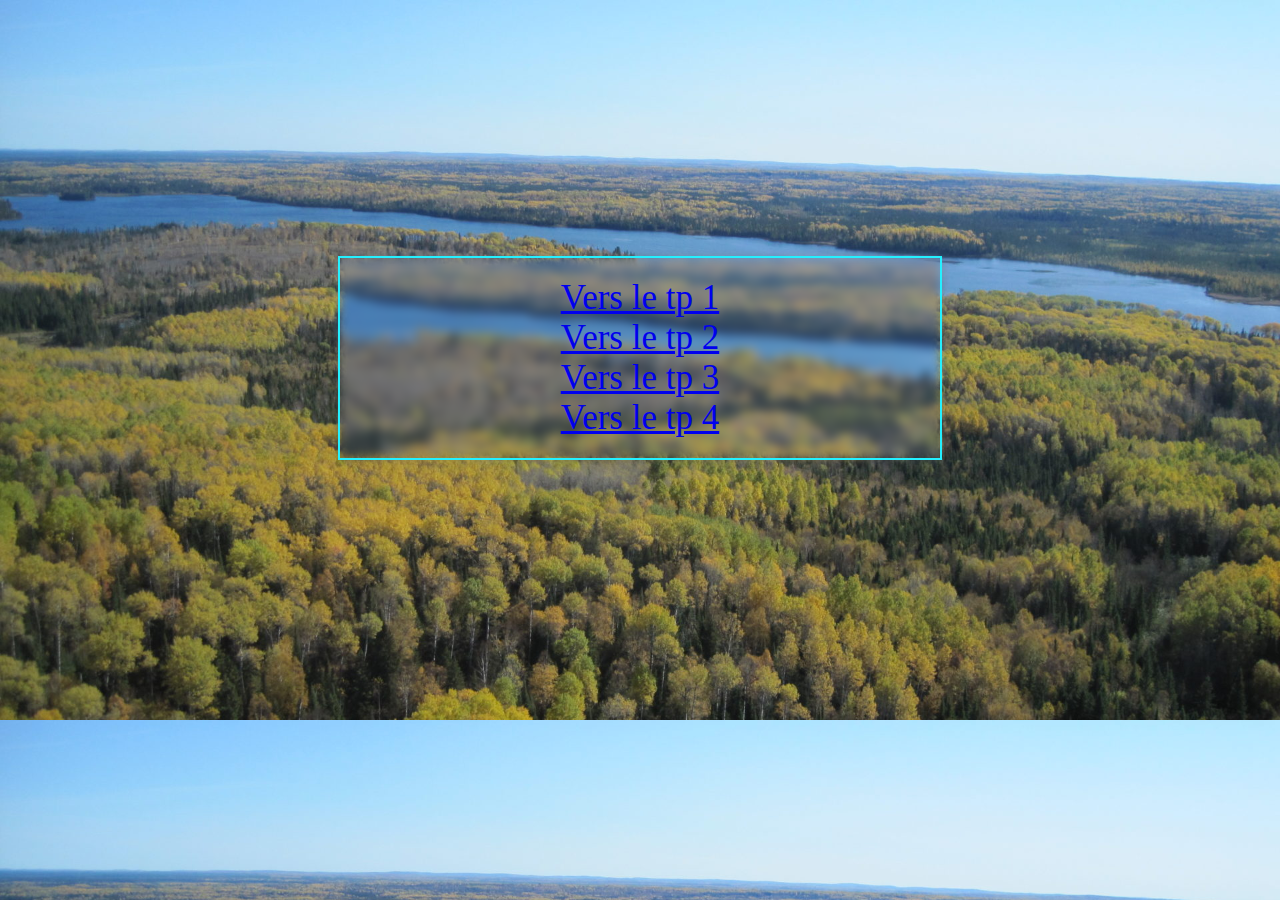
<file: index.html>
<!DOCTYPE html>
<html>
<head>
	<title>Acceuil</title>
	<meta charset="utf-8">
	<link rel="stylesheet" href="CSS/style.css">
	<link rel="stylesheet" href="https://stackpath.bootstrapcdn.com/bootstrap/4.1.3/css/bootstrap.min.css" integrity="sha384-MCw98/SFnGE8fJT3GXwEOngsV7Zt27NXFoaoApmYm81iuXoPkFOJwJ8ERdknLPMO" crossorigin="anonymous">
	<script src="https://code.jquery.com/jquery-3.3.1.slim.min.js" integrity="sha384-q8i/X+965DzO0rT7abK41JStQIAqVgRVzpbzo5smXKp4YfRvH+8abtTE1Pi6jizo" crossorigin="anonymous"></script>
	<script src="https://cdnjs.cloudflare.com/ajax/libs/popper.js/1.14.3/umd/popper.min.js" integrity="sha384-ZMP7rVo3mIykV+2+9J3UJ46jBk0WLaUAdn689aCwoqbBJiSnjAK/l8WvCWPIPm49" crossorigin="anonymous"></script>
	<script src="https://stackpath.bootstrapcdn.com/bootstrap/4.1.3/js/bootstrap.min.js" integrity="sha384-ChfqqxuZUCnJSK3+MXmPNIyE6ZbWh2IMqE241rYiqJxyMiZ6OW/JmZQ5stwEULTy" crossorigin="anonymous"></script>
</head>
<body>
<div id="corps">
    <div class="texte">
         <div id="conteneur" class="container">
 	 <div class="row">
    <div id="tp1" class="col-sm">
      <a href="pages/comp.html">Vers le tp 1</a>
    </div>
    <div id="tp2" class="col-sm">
      <a href="tp2/index.html">Vers le tp 2</a>
    </div>
    <div id="tp2" class="col-sm">
      <a href="portefolio/page/log.html">Vers le tp 3</a>
    </div>
    <div id="tp2" class="col-sm">
      <a href="tp3/index.html">Vers le tp 4</a>
    </div>
  </div>
</div>
    </div>
</div>

</body>
</html>
</file>
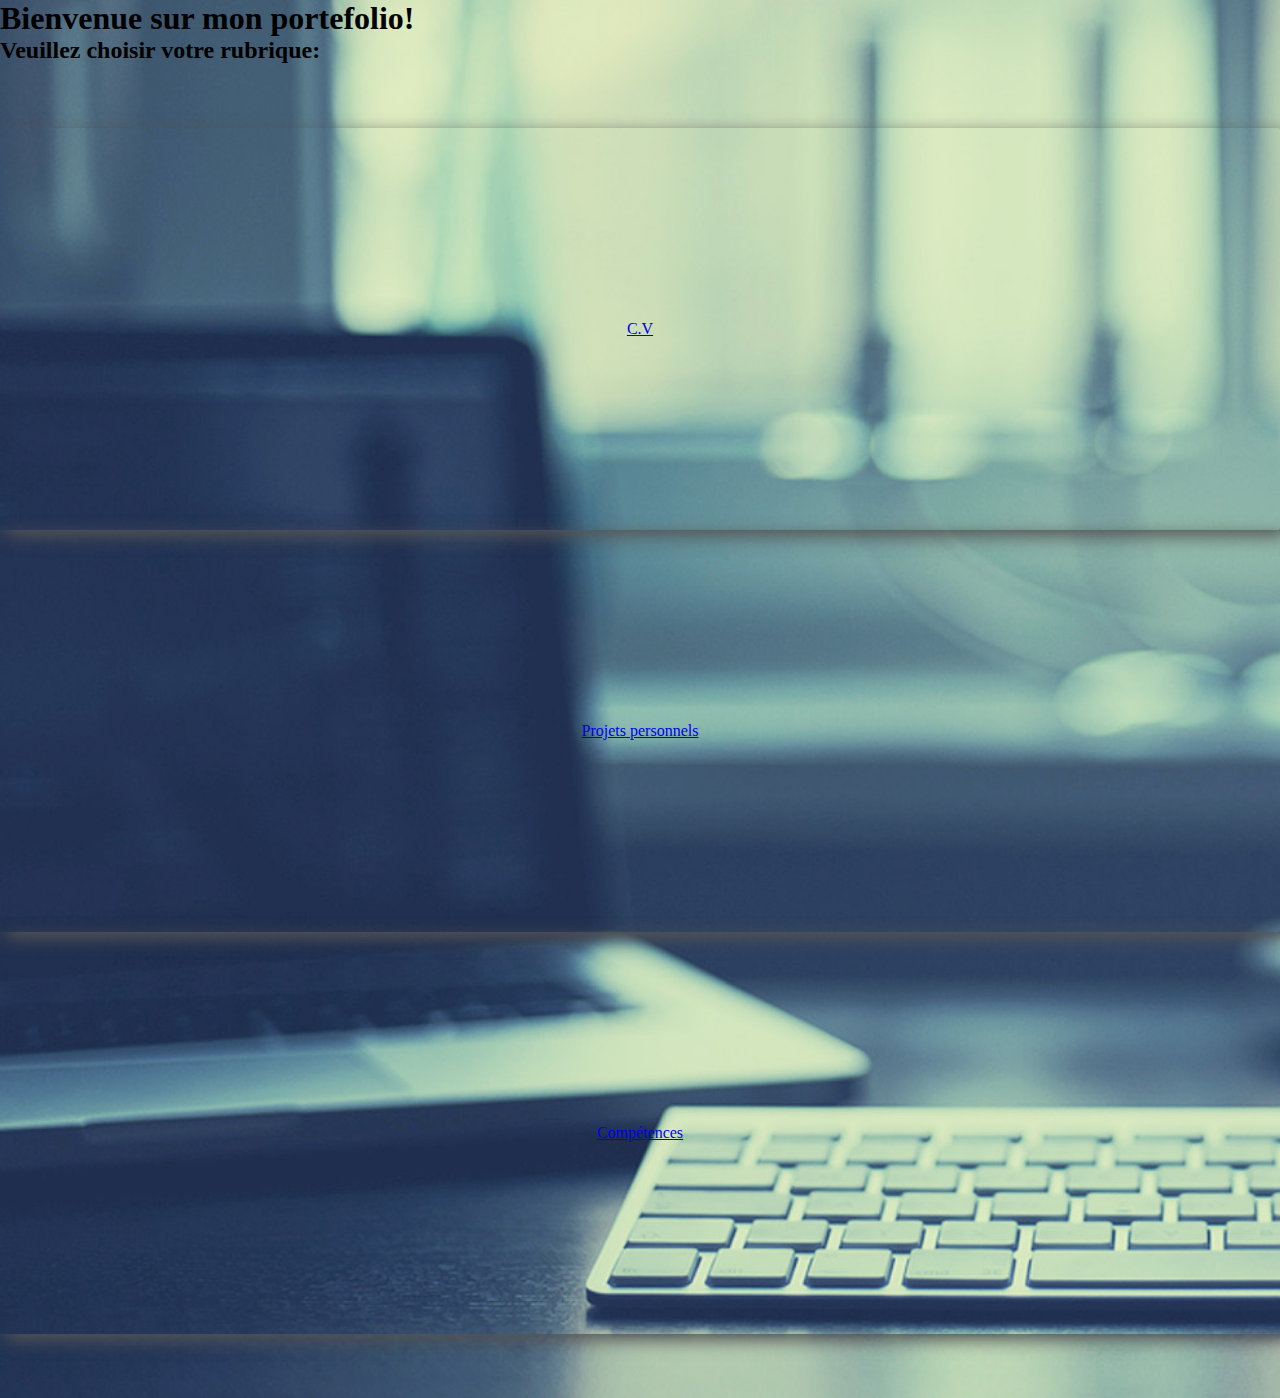
<file: portefolio/index.html>
<!DOCTYPE html>
<html>
<head>
	<title></title>
	<meta charset="utf-8">
	<link rel="stylesheet" href="CSS/index.css">
    <link rel="shortcut icon" href="img/logorm.jpeg">
    <link href="https://fonts.googleapis.com/css?family=Pangolin" rel="stylesheet">
    <!-- liens bootstrap -->
    <link rel="stylesheet" href="https://stackpath.bootstrapcdn.com/bootstrap/4.1.3/css/bootstrap.min.css" integrity="sha384-MCw98/SFnGE8fJT3GXwEOngsV7Zt27NXFoaoApmYm81iuXoPkFOJwJ8ERdknLPMO" crossorigin="anonymous">
	<script src="https://stackpath.bootstrapcdn.com/bootstrap/4.1.3/js/bootstrap.min.js" integrity="sha384-ChfqqxuZUCnJSK3+MXmPNIyE6ZbWh2IMqE241rYiqJxyMiZ6OW/JmZQ5stwEULTy" crossorigin="anonymous"></script>
</head>
<body>
	<header>
		<p>
			<h1>Bienvenue sur mon portefolio!</h1>
			<h2>Veuillez choisir votre rubrique:</h2>
		</p>
	</header>
	<nav class="row">
		<a href="page/CVportefolio.html" class="col-md"><div class="menu">C.V</div></a>
		<a href="page/projetperso.html" class="col-md"><div class="menu">Projets personnels</div></a>
		<a href="page/competence.html" class="col-md"><div class="menu">Compétences</div></a>
	</nav>
</body>
</html>
</file>
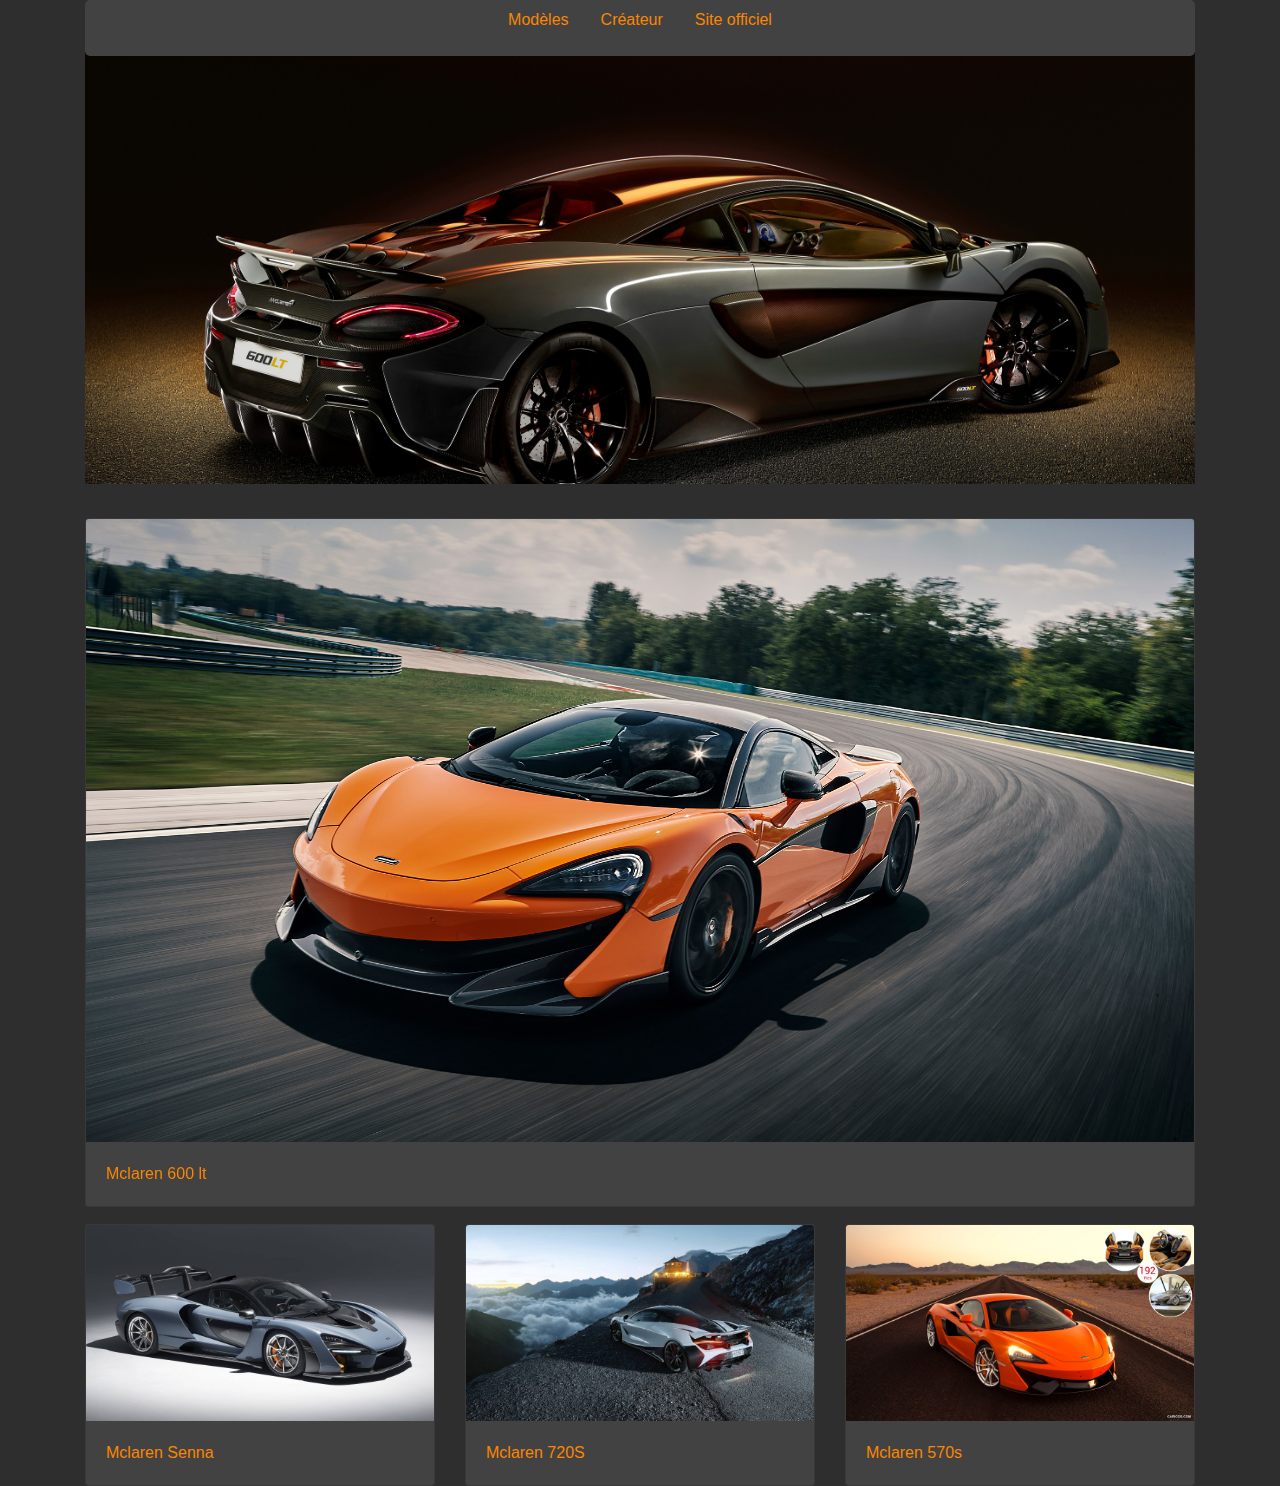
<file: tp2/index.html>
<!DOCTYPE html>
<html>
<head>
	<title>Site vitrine</title>
	<link rel="stylesheet" href="https://maxcdn.bootstrapcdn.com/bootstrap/4.0.0/css/bootstrap.min.css" integrity="sha384-Gn5384xqQ1aoWXA+058RXPxPg6fy4IWvTNh0E263XmFcJlSAwiGgFAW/dAiS6JXm" crossorigin="anonymous">
	<link rel="stylesheet" href="CSS/styles.css">
	<script src="https://code.jquery.com/jquery-3.2.1.slim.min.js" integrity="sha384-KJ3o2DKtIkvYIK3UENzmM7KCkRr/rE9/Qpg6aAZGJwFDMVNA/GpGFF93hXpG5KkN" crossorigin="anonymous"></script>
	<script src="https://cdnjs.cloudflare.com/ajax/libs/popper.js/1.12.9/umd/popper.min.js" integrity="sha384-ApNbgh9B+Y1QKtv3Rn7W3mgPxhU9K/ScQsAP7hUibX39j7fakFPskvXusvfa0b4Q" crossorigin="anonymous"></script>
	<script src="https://maxcdn.bootstrapcdn.com/bootstrap/4.0.0/js/bootstrap.min.js" integrity="sha384-JZR6Spejh4U02d8jOt6vLEHfe/JQGiRRSQQxSfFWpi1MquVdAyjUar5+76PVCmYl" crossorigin="anonymous"></script>
</head>
<body>
	<div class="container">
		<!--Création de la navbar-->
		<ul class="nav justify-content-center" id="menu">
  			<li class="nav-item">
  			  <a class="nav-link" href="#"><p class="txtmenu"> Modèles</p></a>
  			</li>
  			<li class="nav-item">
  			  <a class="nav-link" href="pages/marque.html"><p class="txtmenu"> Créateur</p></a>
  			</li>
  			<li class="nav-item">
  			  <a class="nav-link" href="https://www.mclaren.com/"><p class="txtmenu"> Site officiel</p></a>
  			</li>
		</ul>

		<!--création du carousel-->
		<div id="carouselExampleSlidesOnly" class="carousel slide" data-ride="carousel">
  			<div class="carousel-inner" class="position-absolute" id="photos">
  			  <div class="carousel-item active">
  			    <img class="d-block w-100" src="img/img1.jpg" alt="First slide">
  			  </div>
  			  <div class="carousel-item">
  			    <img class="d-block w-100" src="img/img2.jpg" alt="Second slide">
  			  </div>
  			  <div class="carousel-item">
  			    <img class="d-block w-100" src="img/img3.jpg" alt="Third slide">
  			  </div>
  			  <div class="carousel-item">
  			    <img class="d-block w-100" src="img/img4.jpg" alt="Second slide">
  			  </div>
  			  <div class="carousel-item">
  			    <img class="d-block w-100" src="img/img5.jpg" alt="Third slide">
  			  </div>
  			</div>
		</div>

		<!-- Création de la liste des modèles de voitures -->
		<!-- Dernière création -->
		<div class="row">
		  <div class="col-sm">
		    <div class="card" id="top">
		  		<img class="card-img-top" src="img/Mclaren600lt.jpg" alt="Card image cap">
		  		<div class="card-body">
		    		<p class="card-text">Mclaren 600 lt</p>
		  		</div>
			</div>
		  </div>
		</div>
		<!-- autre modèle -->
		<div class="row">
		  <div class="col-sm">
		    <div class="card">
		  		<img class="card-img-top" src="img/img5.jpg" alt="Card image cap">
		  		<div class="card-body">
		    		<p class="card-text">Mclaren Senna</p>
		  		</div>
			</div>
		  </div>
		  <div class="col-sm">
		    <div class="card">
		  		<img class="card-img-top" src="img/Mclaren720s.jpg" alt="Card image cap">
		  		<div class="card-body">
		    		<p class="card-text">Mclaren 720S</p>
		  		</div>
			</div>
		  </div>
		  <div class="col-sm">
		    <div class="card">
		  		<img class="card-img-top" src="img/Mclaren570s.jpg" alt="Card image cap">
		  		<div class="card-body">
		    		<p class="card-text">Mclaren 570s</p>
		  		</div>
			</div>
		  </div>
		</div>








		
	</div>
</body>
</html>
</file>
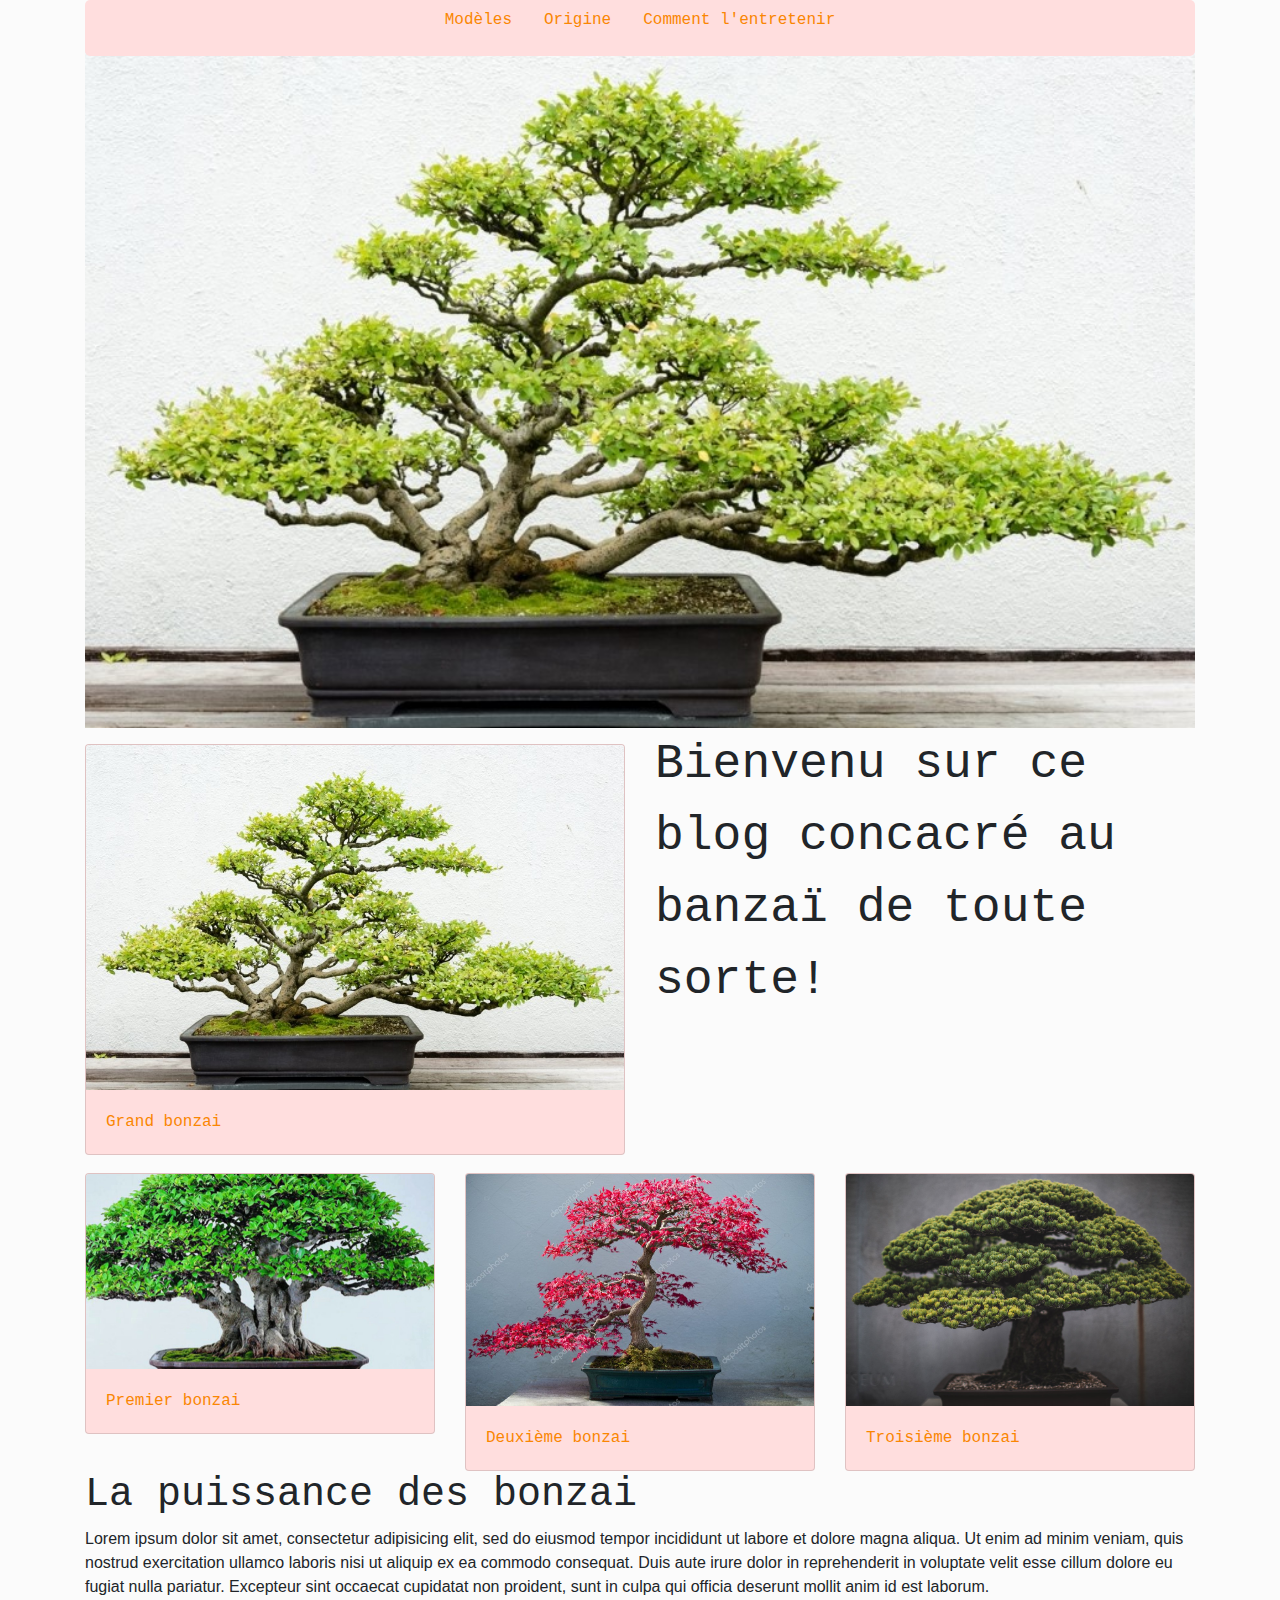
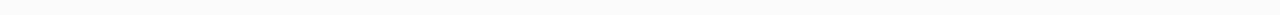
<file: tp3/index.html>
<!DOCTYPE html>
<html>
<head>
	<title>Blog perso</title>
	<meta charset="utf-8">
	<link rel="stylesheet" href="https://maxcdn.bootstrapcdn.com/bootstrap/4.0.0/css/bootstrap.min.css" integrity="sha384-Gn5384xqQ1aoWXA+058RXPxPg6fy4IWvTNh0E263XmFcJlSAwiGgFAW/dAiS6JXm" crossorigin="anonymous">
	<script src="https://code.jquery.com/jquery-3.2.1.slim.min.js" integrity="sha384-KJ3o2DKtIkvYIK3UENzmM7KCkRr/rE9/Qpg6aAZGJwFDMVNA/GpGFF93hXpG5KkN" crossorigin="anonymous"></script>
	<script src="https://cdnjs.cloudflare.com/ajax/libs/popper.js/1.12.9/umd/popper.min.js" integrity="sha384-ApNbgh9B+Y1QKtv3Rn7W3mgPxhU9K/ScQsAP7hUibX39j7fakFPskvXusvfa0b4Q" crossorigin="anonymous"></script>
	<script src="https://maxcdn.bootstrapcdn.com/bootstrap/4.0.0/js/bootstrap.min.js" integrity="sha384-JZR6Spejh4U02d8jOt6vLEHfe/JQGiRRSQQxSfFWpi1MquVdAyjUar5+76PVCmYl" crossorigin="anonymous"></script>
	<link rel="stylesheet" type="text/css" href="CSS/styles.css">
</head>
<body>
<div class="container">
		<!--Création de la navbar-->
		<ul class="nav justify-content-center" id="menu">
  			<li class="nav-item">
  			  <a class="nav-link" href="#"><p class="txtmenu"> Modèles</p></a>
  			</li>
  			<li class="nav-item">
  			  <a class="nav-link" href="pages/marque.html"><p class="txtmenu"> Origine</p></a>
  			</li>
  			<li class="nav-item">
  			  <a class="nav-link" href="https://www.mclaren.com/"><p class="txtmenu"> Comment l'entretenir</p></a>
  			</li>
		</ul>

		<!--création du carousel-->
		<div id="carouselExampleSlidesOnly" class="carousel slide" data-ride="carousel">
  			<div class="carousel-inner" class="position-absolute" id="photos">
  			  <div class="carousel-item active">
  			    <img class="d-block w-100" src="IMG/banzai1.jpg" alt="First slide">
  			  </div>
  			  <div class="carousel-item">
  			    <img class="d-block w-100" src="IMG/banzai2.jpg" alt="Second slide">
  			  </div>
  			  <div class="carousel-item">
  			    <img class="d-block w-100" src="IMG/banzai3.jpg" alt="Third slide">
  			  </div>
  			  <div class="carousel-item">
  			    <img class="d-block w-100" src="IMG/banzai4.jpg" alt="Second slide">
  			  </div>
  			  <div class="carousel-item">
  			    <img class="d-block w-100" src="IMG/banzai5.jpg" alt="Third slide">
  			  </div>
  			</div>
		</div>

		<!-- Création de la liste des modèles de voitures -->
		<!-- Dernière création -->
		<div class="row">
		  <div class="col-sm">
		    <div class="card" id="top">
		  		<img class="card-img-top" src="IMG/banzai1.jpg"" alt="Card image cap">
		  		<div class="card-body">
		    		<p class="card-text">Grand bonzai</p>
		  		</div>
			</div>
		  </div>
		  <div class="col-sm">
		  	<aside>
			Bienvenu sur ce blog concacré au banzaï de toute sorte!
		</aside>
		  </div>
		</div>
		
		<!-- autre modèle -->
		<div class="row">
		  <div class="col-sm">
		    <div class="card">
		  		<img class="card-img-top" src="IMG/banzai2.jpg" alt="Card image cap">
		  		<div class="card-body">
		    		<p class="card-text">Premier bonzai</p>
		  		</div>
			</div>
		  </div>
		  <div class="col-sm">
		    <div class="card">
		  		<img class="card-img-top" src="IMG/banzai3.jpg" alt="Card image cap">
		  		<div class="card-body">
		    		<p class="card-text">Deuxième bonzai</p>
		  		</div>
			</div>
		  </div>
		  <div class="col-sm">
		    <div class="card">
		  		<img class="card-img-top" src="IMG/banzai4.jpg" alt="Card image cap">
		  		<div class="card-body">
		    		<p class="card-text">Troisième bonzai</p>
		  		</div>
			</div>
		  </div>
		</div>
		<div>
			<h1>La puissance des bonzai</h1>
			<p>Lorem ipsum dolor sit amet, consectetur adipisicing elit, sed do eiusmod
			tempor incididunt ut labore et dolore magna aliqua. Ut enim ad minim veniam,
			quis nostrud exercitation ullamco laboris nisi ut aliquip ex ea commodo
			consequat. Duis aute irure dolor in reprehenderit in voluptate velit esse
			cillum dolore eu fugiat nulla pariatur. Excepteur sint occaecat cupidatat non
			proident, sunt in culpa qui officia deserunt mollit anim id est laborum.</p>
		</div>		
	</div>
	
</body>
</html>
</file>
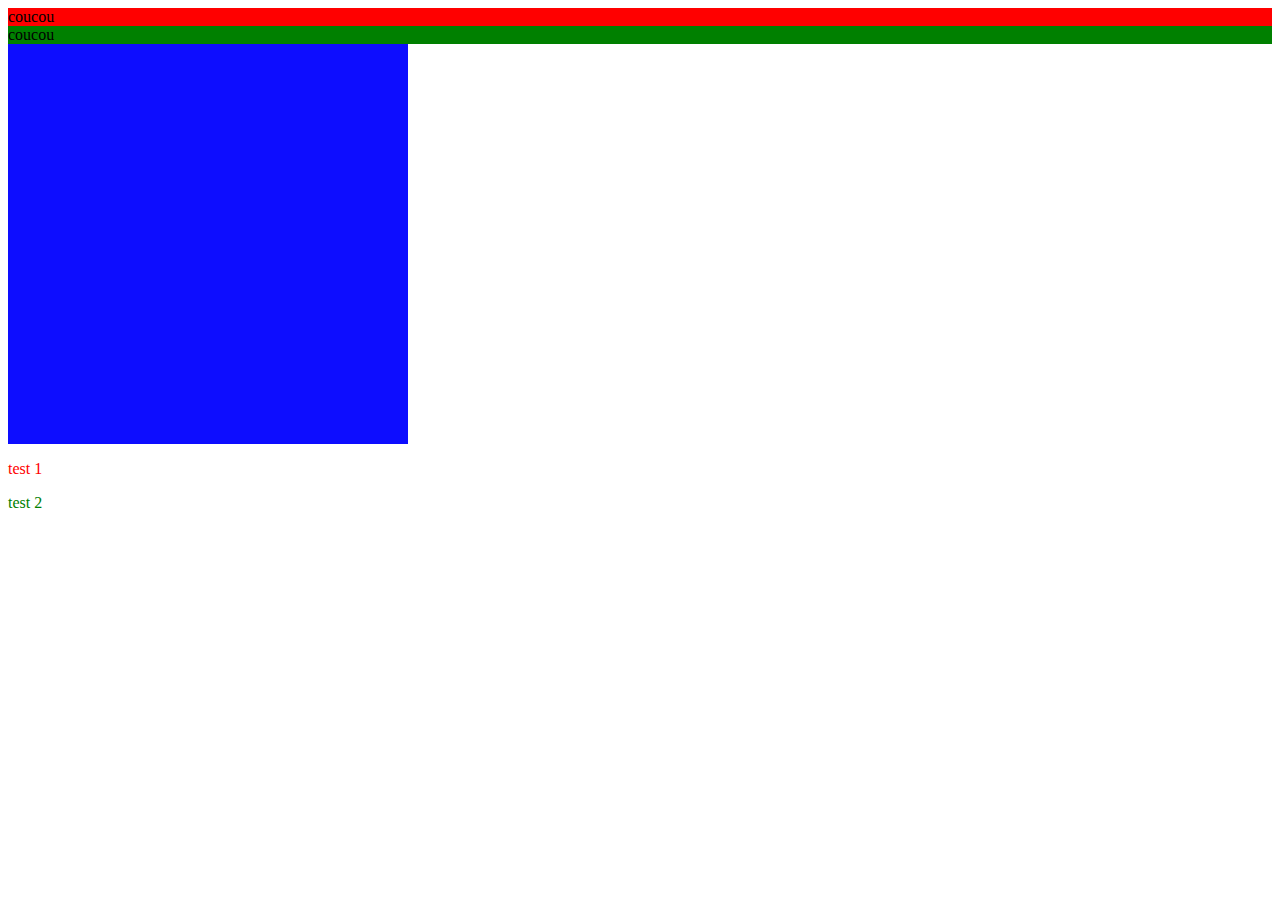
<file: CSS/html.html>
<!DOCTYPE html>
<html>
<head>
	<title></title>
	<link rel="stylesheet" href="test.css">
</head>
<body>
<div class="class">coucou</div>

<div id="id">coucou</div>

<div id="exo1"></div>

<div class="nutchoxs">
	<p id="couleur1">test 1</p>
</div>

<div class="kebabcase">
	<p id="couleur2">test 2</p>
</div>

</body>
</html>
</file>
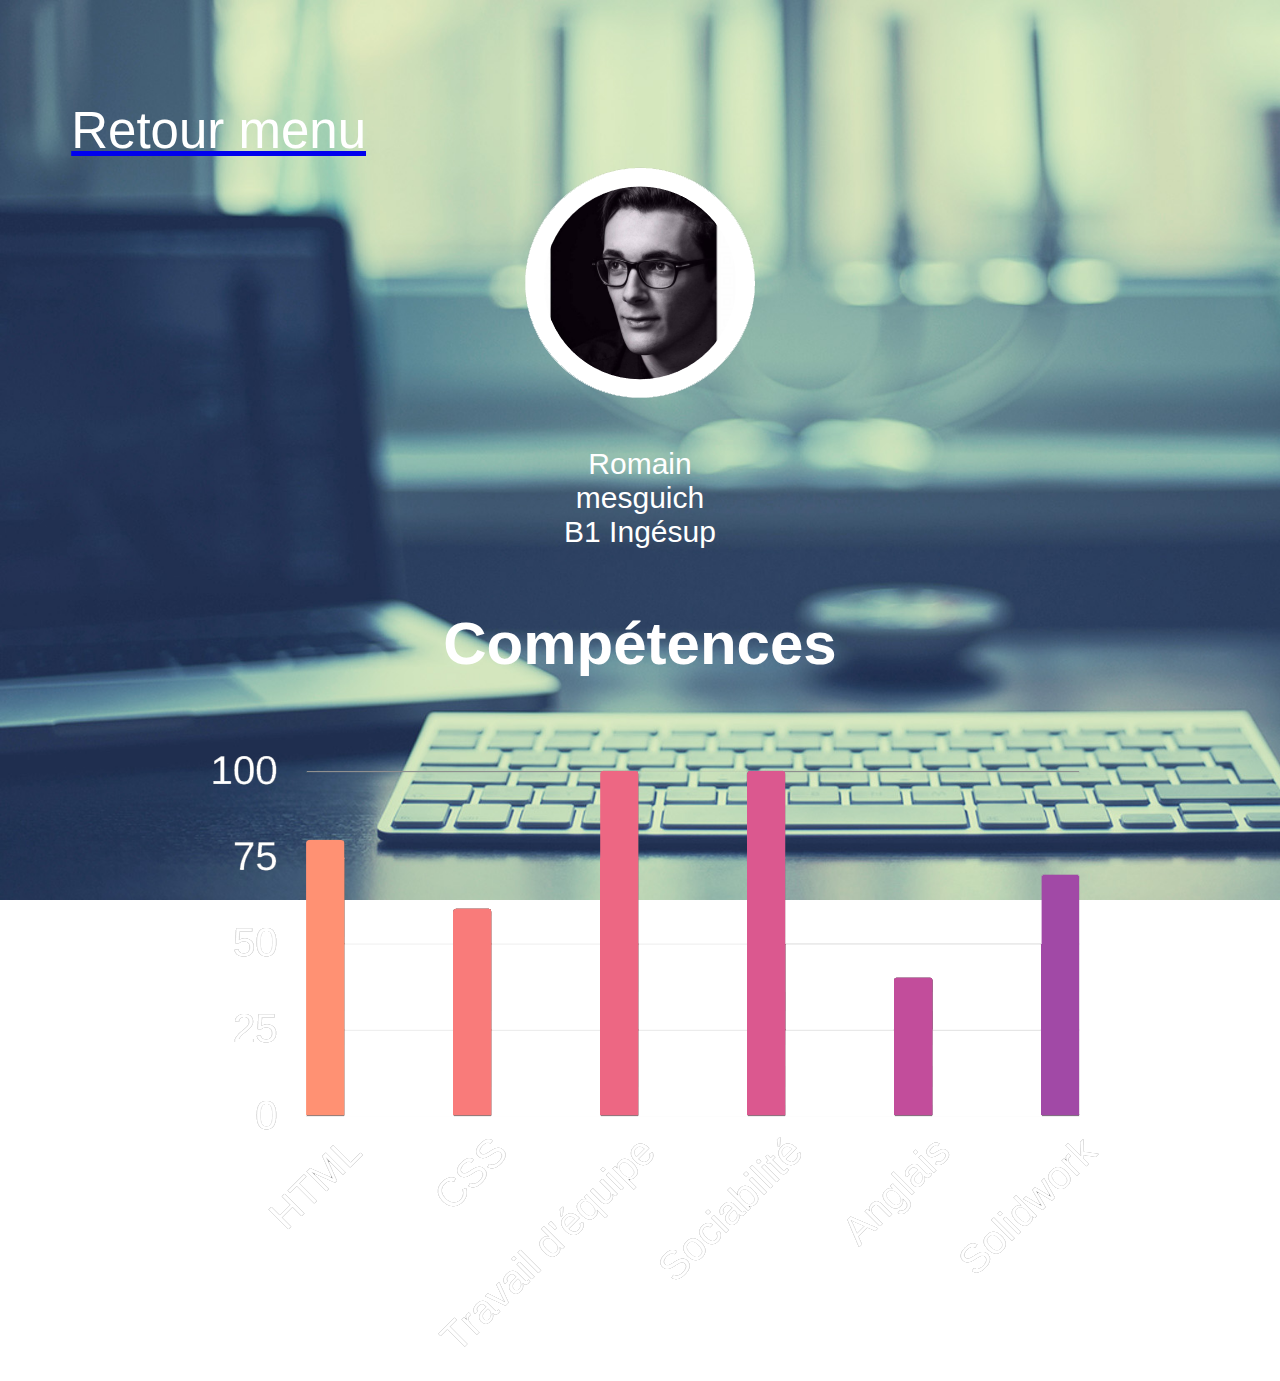
<file: page/competence.html>
<!DOCTYPE html>
<html>
<head>
	<title>Compétence</title>
	<meta charset="utf-8">
	<link rel="stylesheet" type="text/css" href="../CSS/competence.css">
</head>
<body>
	<header>
		<a href="../index.html"><div>Retour menu</div></a>
		<img src="../img/photocanva.png" title="photo de profile" alt="photo de profil">
		<p>
			Romain<br>
			mesguich<br>
			B1 Ingésup<br>
		</p>
		<h1><p>Compétences</p></h1>
	</header>
	<img class="graphique" src="../img/tbl+grand.png">

</body>
</html>
</file>
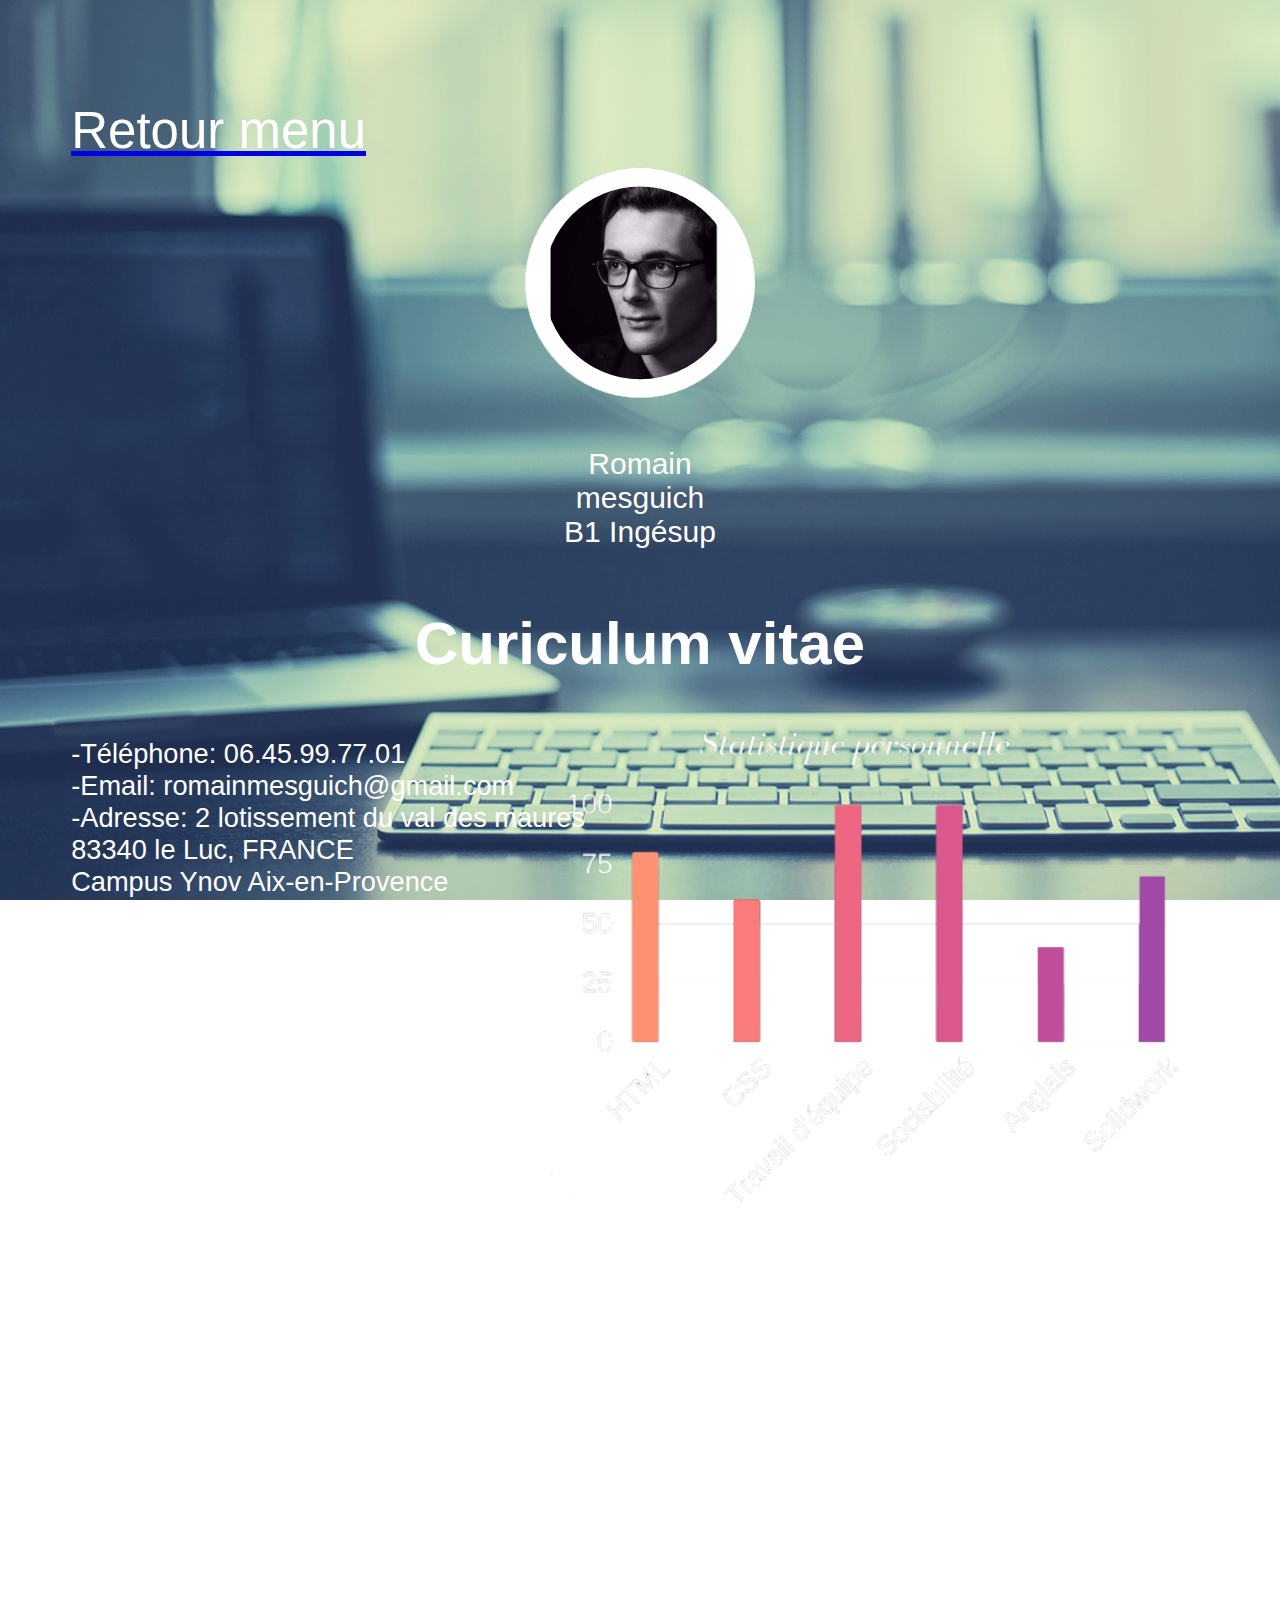
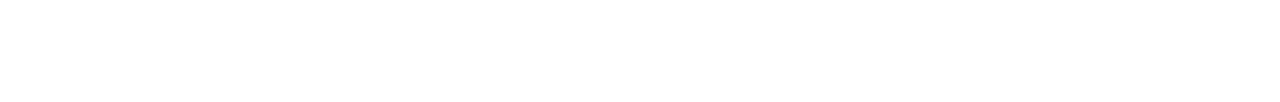
<file: page/CVportefolio.html>
<!DOCTYPE html>
<html>
<head>
	<title>C.V Romain mesguich</title>
    <link rel="shortcut icon" href="../img/logorm.png">
	<meta charset="utf-8">
	<link rel="stylesheet" type="text/css" href="../CSS/CVportfolio.css">
</head>
<body>
	<header>
		<a href="../index.html"><div>Retour menu</div></a>


		<img src="../img/photocanva.png" title="photo de profile" alt="photo de profil">
		<p>
			Romain<br>
			mesguich<br>
			B1 Ingésup<br>
		</p>
		<h1><p>Curiculum vitae</p></h1>
	</header>
	<div id="infoperso">
		-Téléphone: 06.45.99.77.01<br>
		-Email: romainmesguich@gmail.com<br>
		-Adresse: 2 lotissement du val des maures <br> 83340 le Luc, FRANCE<br>
		Campus Ynov Aix-en-Provence<br>
		<img id="tableaucapacité" title="tableau de capacité" alt="tableau de capacité" src="../img/tableaucapacité.png">
	</div>
	<div id="exppro">
		<p>
			<h1>Expérience professionnelle:</h1>
			J'ai effectué un stage de 2 semaines dans un cabinet de kinésithérapie avec un retour très positif par rapport à mon investissement personnel.<br>
			Mon école ayant pour objectif de nous former le plus possible au monde du travail, elle organise tous les mercredi une journée en start'up. De part ma formation c'est donc moi qui ai du m'occuper de créer le site de ma start'up, en commençent par utiliser le site Wordpress et ensuite en le faisant moi-même en utlisant de l'HTML et du CSS.
		</p>
	</div>
	<div id="pointsforts">
		<p>
			<h1>Points forts:</h1><br>
			-Très à l'aise dans le travail d'équipe.<br>
			-Jeune homme très sociable, qui aime le contact humain.<br>
			-Ouvert a toute propositions et formation.<br>
		</p>
	</div>
</body>
</html>
</file>
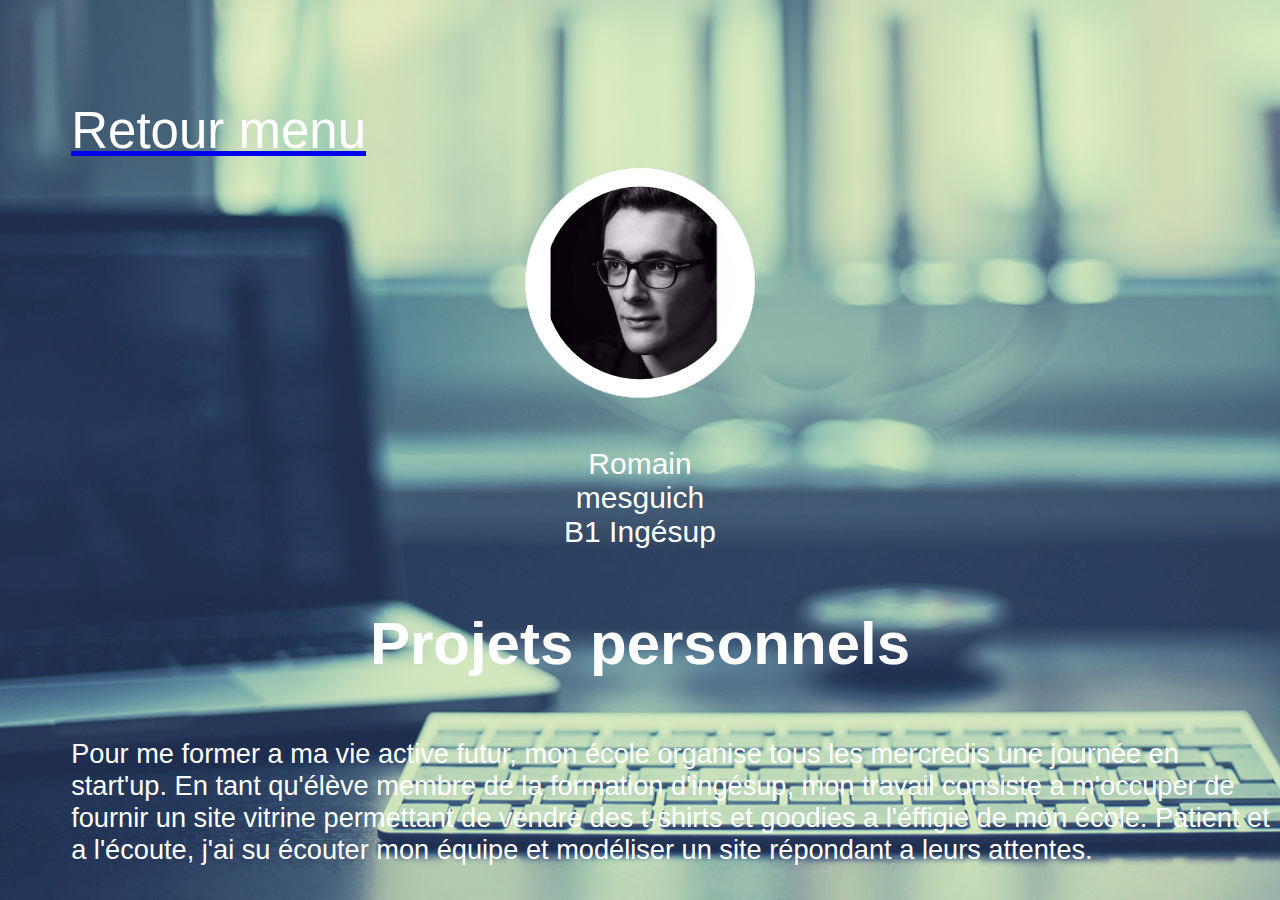
<file: page/projetperso.html>
<!DOCTYPE html>
<html>
<head>
	<title>Projets Personnels</title>
	<link rel="stylesheet"  href="../CSS/projetperso.css">
	<meta charset="utf-8">
</head>
	<header>
		<a href="../index.html"><div>Retour menu</div></a>
		<img src="../img/photocanva.png" title="photo de profile" alt="photo de profil">
		<p>
			Romain<br>
			mesguich<br>
			B1 Ingésup<br>
		</p>
		<h1><p>Projets personnels</p></h1>
	</header>
<body>
	<div id="Projets">
		<p>
			Pour me former a ma vie active futur, mon école organise tous les mercredis une journée en start'up. En tant qu'élève membre de la formation d'ingésup, mon travail consiste a m'occuper de fournir un site vitrine permettant de vendre des t-shirts et goodies a l'éffigie de mon école. Patient et a l'écoute, j'ai su écouter mon équipe et modéliser un site répondant a leurs attentes.  
		</p>
		
	</div>
</body>
</html>
</file>
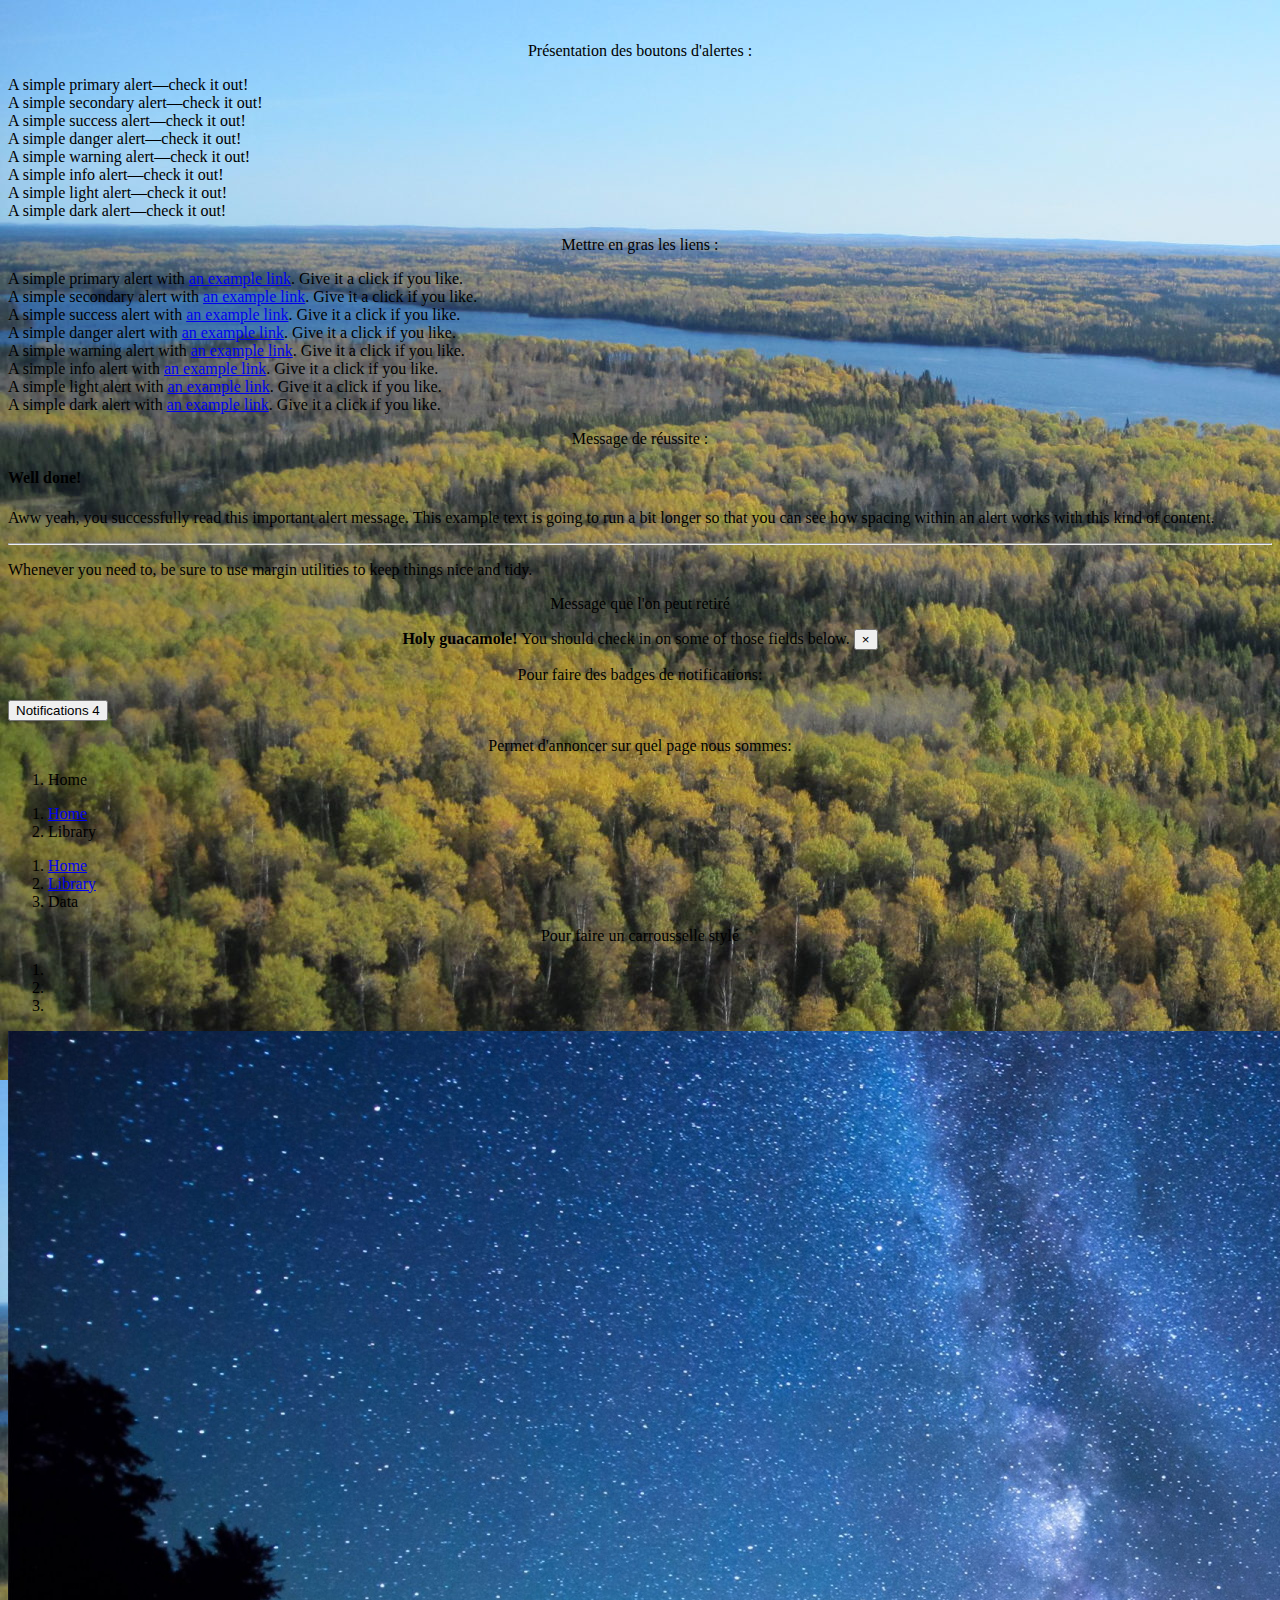
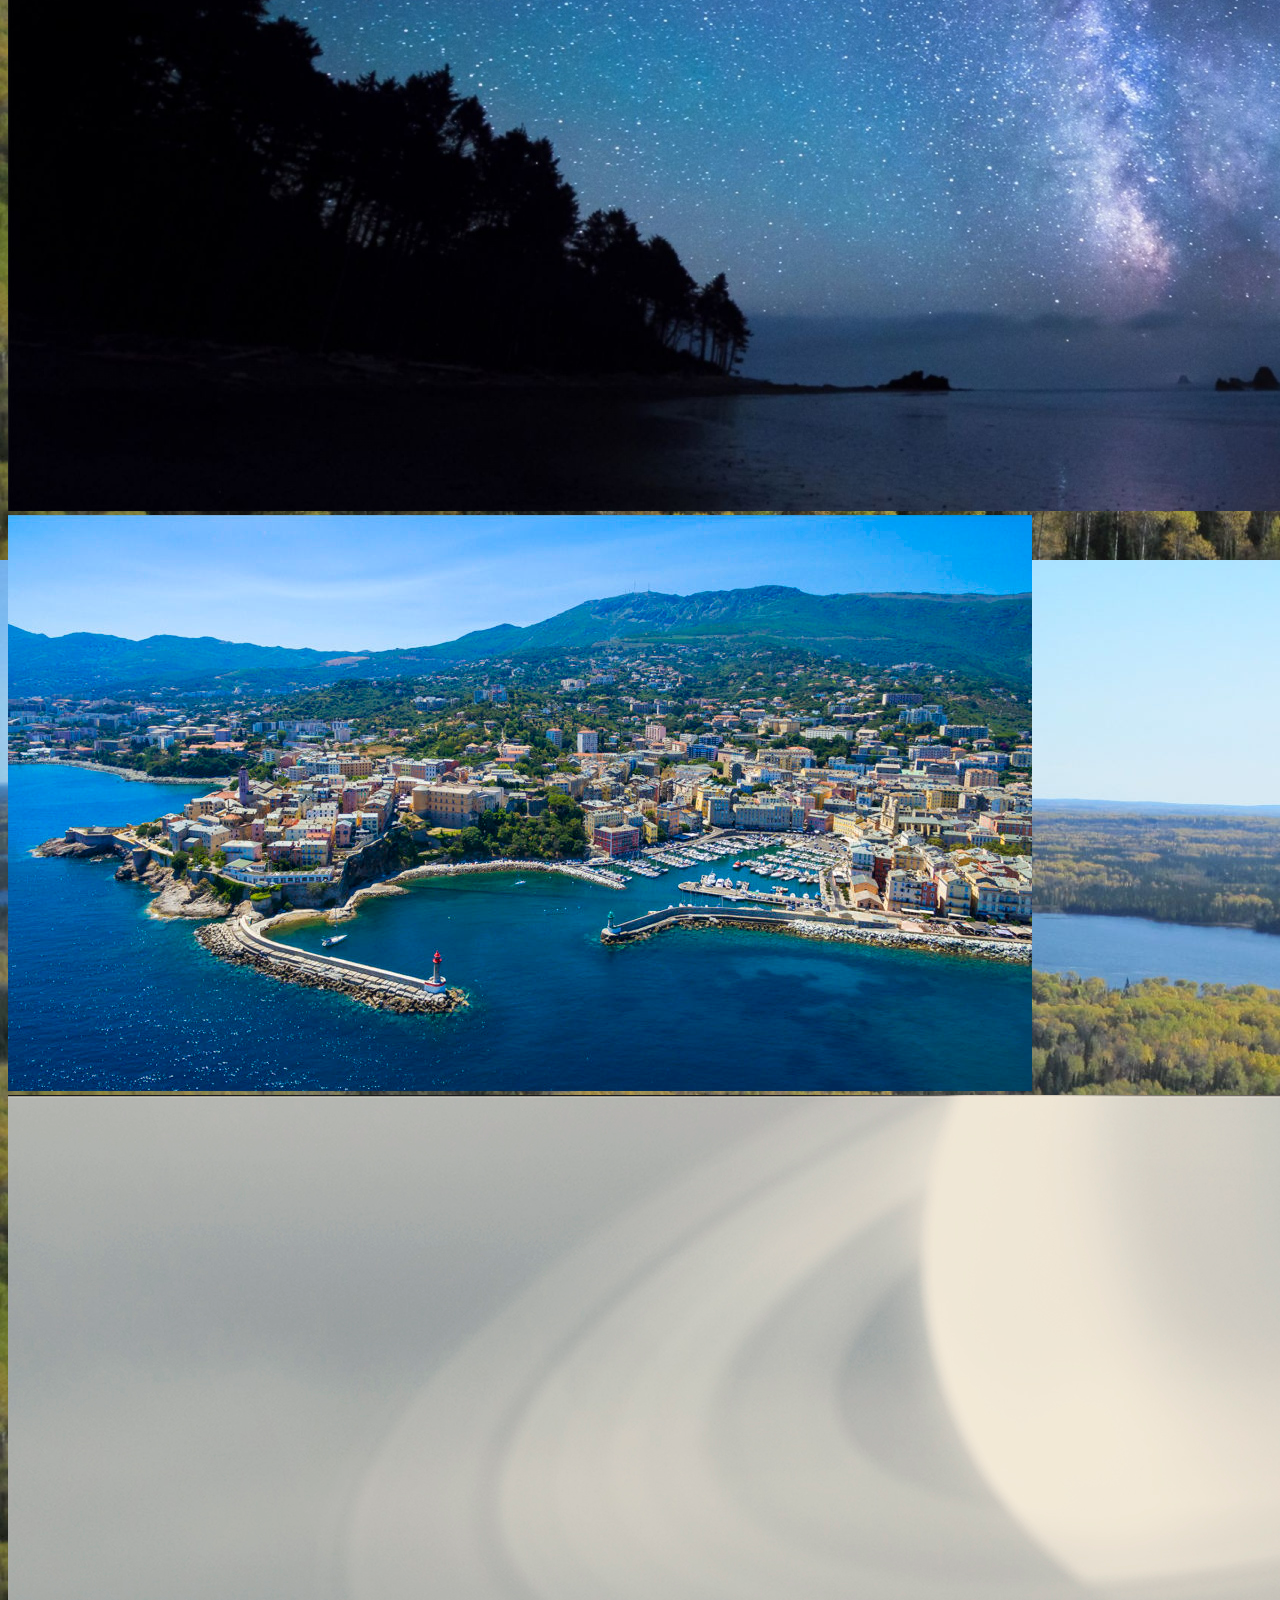
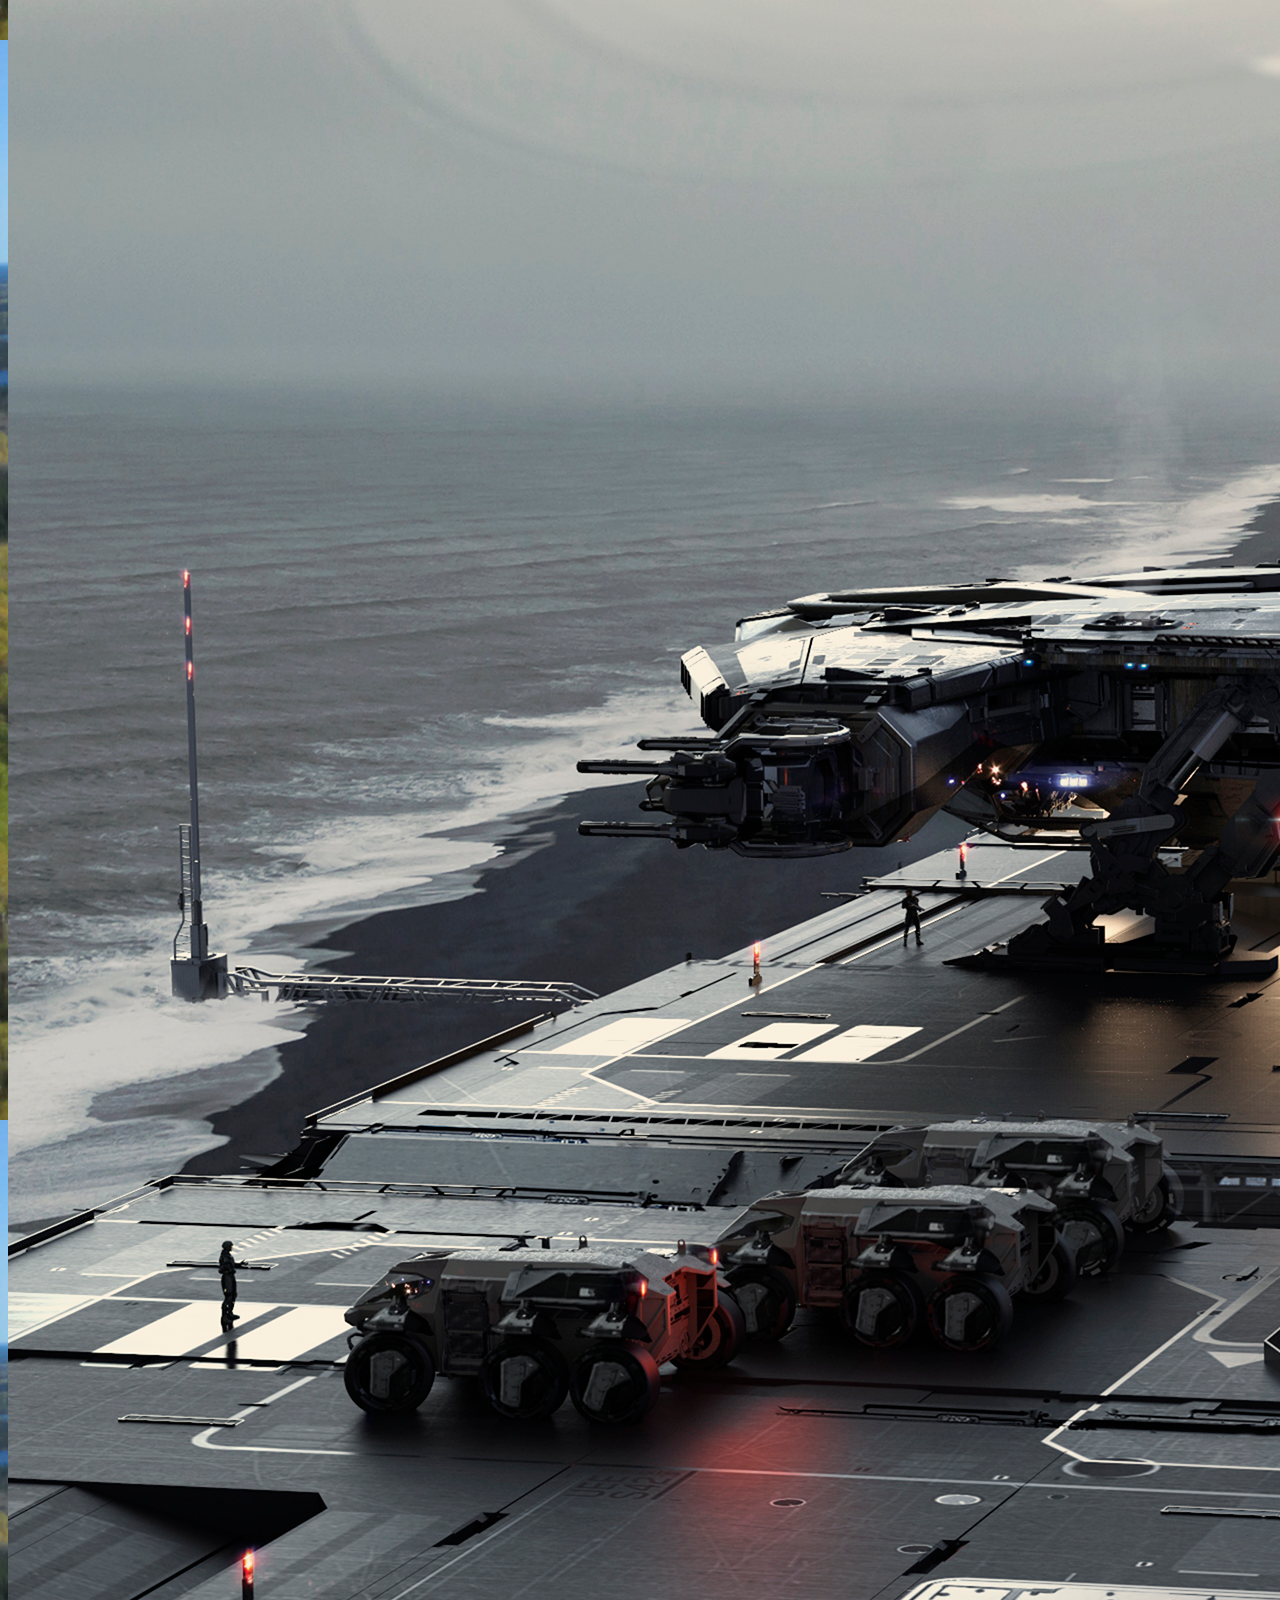
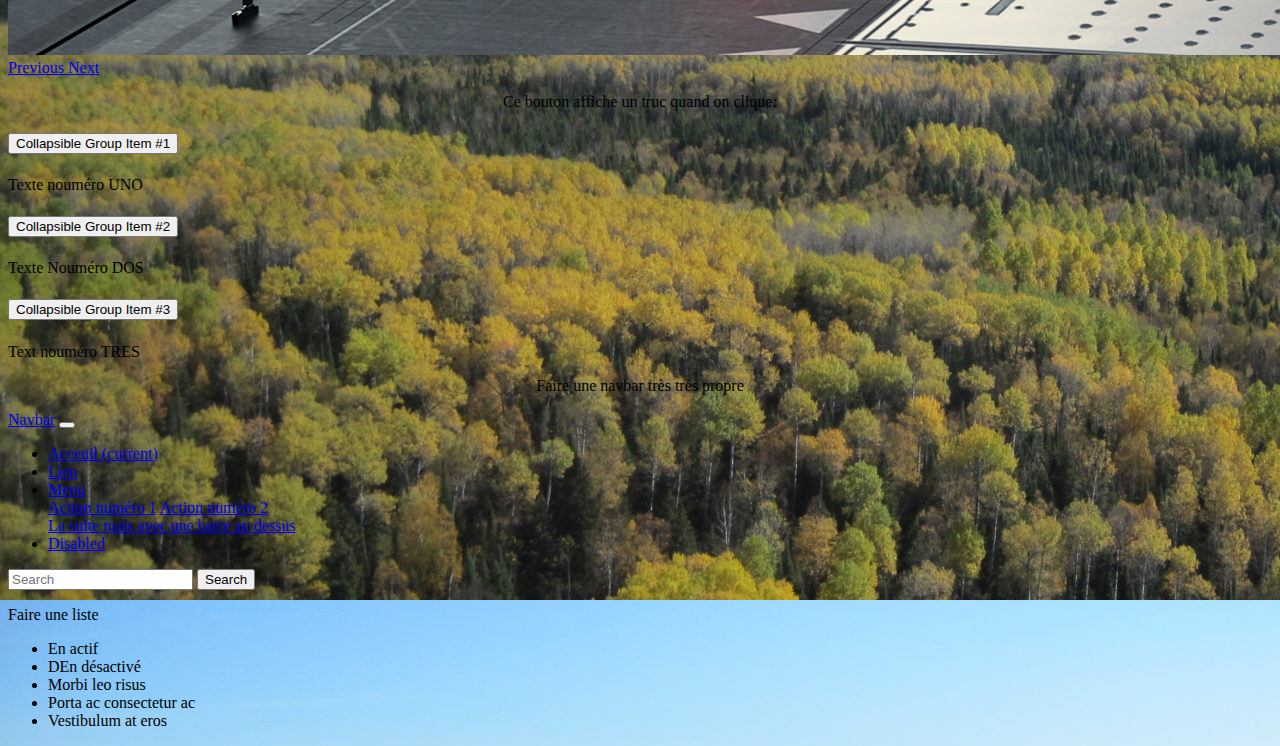
<file: pages/comp.html>
<!DOCTYPE html>
<html>
<head>
	<title>Exo bootstrap</title>
	<meta charset="utf-8">
	<link rel="stylesheet" href="../CSS/style2.css">
	<link rel="stylesheet" href="https://stackpath.bootstrapcdn.com/bootstrap/4.1.3/css/bootstrap.min.css" integrity="sha384-MCw98/SFnGE8fJT3GXwEOngsV7Zt27NXFoaoApmYm81iuXoPkFOJwJ8ERdknLPMO" crossorigin="anonymous">
	<script src="https://code.jquery.com/jquery-3.3.1.slim.min.js" integrity="sha384-q8i/X+965DzO0rT7abK41JStQIAqVgRVzpbzo5smXKp4YfRvH+8abtTE1Pi6jizo" crossorigin="anonymous"></script>
	<script src="https://cdnjs.cloudflare.com/ajax/libs/popper.js/1.14.3/umd/popper.min.js" integrity="sha384-ZMP7rVo3mIykV+2+9J3UJ46jBk0WLaUAdn689aCwoqbBJiSnjAK/l8WvCWPIPm49" crossorigin="anonymous"></script>
	<script src="https://stackpath.bootstrapcdn.com/bootstrap/4.1.3/js/bootstrap.min.js" integrity="sha384-ChfqqxuZUCnJSK3+MXmPNIyE6ZbWh2IMqE241rYiqJxyMiZ6OW/JmZQ5stwEULTy" crossorigin="anonymous"></script>
</head>
<body><br>
		<div id="boutonalerte">
			<p class="Annonceur">Présentation des boutons d'alertes :</p>
			<div class="alert alert-primary" role="alert">
  				A simple primary alert—check it out!
			</div>
			<div class="alert alert-secondary" role="alert">
			  A simple secondary alert—check it out!
			</div>
			<div class="alert alert-success" role="alert">
			  A simple success alert—check it out!
			</div>
			<div class="alert alert-danger" role="alert">
			  A simple danger alert—check it out!
			</div>
			<div class="alert alert-warning" role="alert">
			  A simple warning alert—check it out!
			</div>
			<div class="alert alert-info" role="alert">
			  A simple info alert—check it out!
			</div>
			<div class="alert alert-light" role="alert">
			  A simple light alert—check it out!
			</div>
			<div class="alert alert-dark" role="alert">
			  A simple dark alert—check it out!
			</div>
		</div>
		<div id="liens">
			<p class="Annonceur">Mettre en gras les liens :</p>
			<div class="alert alert-primary" role="alert">
 			 A simple primary alert with <a href="#" class="alert-link">an example link</a>. Give it a click if you like.
			</div>
			<div class="alert alert-secondary" role="alert">
			  A simple secondary alert with <a href="#" class="alert-link">an example link</a>. Give it a click if you like.
			</div>
			<div class="alert alert-success" role="alert">
			  A simple success alert with <a href="#" class="alert-link">an example link</a>. Give it a click if you like.
			</div>
			<div class="alert alert-danger" role="alert">
			  A simple danger alert with <a href="#" class="alert-link">an example link</a>. Give it a click if you like.
			</div>
			<div class="alert alert-warning" role="alert">
			  A simple warning alert with <a href="#" class="alert-link">an example link</a>. Give it a click if you like.
			</div>
			<div class="alert alert-info" role="alert">
			  A simple info alert with <a href="#" class="alert-link">an example link</a>. Give it a click if you like.
			</div>
			<div class="alert alert-light" role="alert">
			  A simple light alert with <a href="#" class="alert-link">an example link</a>. Give it a click if you like.
			</div>
			<div class="alert alert-dark" role="alert">
			  A simple dark alert with <a href="#" class="alert-link">an example link</a>. Give it a click if you like.
			</div>
		</div>
		<div id="message_reussite">
			<p class="Annonceur">Message de réussite :</p>
			<div class="alert alert-success" role="alert">
  			<h4 class="alert-heading">Well done!</h4>
 			<p>Aww yeah, you successfully read this important alert message. This example text is going to run a bit longer so that 	you can see how spacing within an alert works with this kind of content.</p>
  			<hr>
  			<p class="mb-0">Whenever you need to, be sure to use margin utilities to keep things nice and tidy.</p></div>		
		</div>
		<div class="Annonceur" id="alerte-remove">
			<p classe="Annonceur" >Message que l'on peut retiré</p>
			<div class="alert alert-warning alert-dismissible fade show" role="alert">
  			<strong>Holy guacamole!</strong> You should check in on some of those fields below.
  			<button type="button" class="close" data-dismiss="alert" aria-label="Close">
    		<span aria-hidden="true">&times;</span>
  			</button>
			</div>
		</div>
		<div  id="notif">
			<p class="Annonceur" >Pour faire des badges de notifications:</p>
			<button type="button" class="btn btn-primary">
 			Notifications <span class="badge badge-light">4</span>
			</button>
		</div>
		<div id="annonceur-de-page">
			<p class="Annonceur">Permet d'annoncer sur quel page nous sommes: </p>
					<nav aria-label="breadcrumb">
		  <ol class="breadcrumb">
		    <li class="breadcrumb-item active" aria-current="page">Home</li>
		  </ol>
		</nav>
		
		<nav aria-label="breadcrumb">
		  <ol class="breadcrumb">
		    <li class="breadcrumb-item"><a href="#">Home</a></li>
		    <li class="breadcrumb-item active" aria-current="page">Library</li>
		  </ol>
		</nav>
		
		<nav aria-label="breadcrumb">
		  <ol class="breadcrumb">
		    <li class="breadcrumb-item"><a href="#">Home</a></li>
		    <li class="breadcrumb-item"><a href="#">Library</a></li>
		    <li class="breadcrumb-item active" aria-current="page">Data</li>
		  </ol>
		</nav>
		</div>
		<div id="carrousel">
			<p class="Annonceur">Pour faire un carrousselle stylé</p>
			<div id="carouselExampleIndicators" class="carousel slide" data-ride="carousel">
		  <ol class="carousel-indicators">
		    <li data-target="#carouselExampleIndicators" data-slide-to="0" class="active"></li>
		    <li data-target="#carouselExampleIndicators" data-slide-to="1"></li>
		    <li data-target="#carouselExampleIndicators" data-slide-to="2"></li>
		  </ol>
		  <div class="carousel-inner">
		    <div class="carousel-item active">
		      <img class="d-block w-100" src="../img/ciel.jpg" alt="First slide">
		    </div>
		    <div class="carousel-item">
		      <img class="d-block w-100" src="../img/corse.jpg" alt="Second slide">
		    </div>
		    <div class="carousel-item">
		      <img class="d-block w-100" src="../img/starcitizen.jpg" alt="Third slide">
		    </div>
		  </div>
		  <a class="carousel-control-prev" href="#carouselExampleIndicators" role="button" data-slide="prev">
		    <span class="carousel-control-prev-icon" aria-hidden="true"></span>
		    <span class="sr-only">Previous</span>
		  </a>
		  <a class="carousel-control-next" href="#carouselExampleIndicators" role="button" data-slide="next">
		    <span class="carousel-control-next-icon" aria-hidden="true"></span>
		    <span class="sr-only">Next</span>
		  </a>
		</div>
		<div id="boutonspe">
			<p class="Annonceur">Ce bouton affiche un truc quand on clique:</p>
			<div class="accordion" id="accordionExample">
		  <div class="card">
		    <div class="card-header" id="headingOne">
		      <h5 class="mb-0">
		        <button class="btn btn-link" type="button" data-toggle="collapse" data-target="#collapseOne" aria-expanded="true" 		aria-controls="collapseOne">
		          Collapsible Group Item #1
		        </button>
		      </h5>
		    </div>
		
		    <div id="collapseOne" class="collapse show" aria-labelledby="headingOne" data-parent="#accordionExample">
		      <div class="card-body">
		        Texte nouméro UNO
		      </div>
		    </div>
		  </div>
		  <div class="card">
		    <div class="card-header" id="headingTwo">
		      <h5 class="mb-0">
		        <button class="btn btn-link collapsed" type="button" data-toggle="collapse" data-target="#collapseTwo" aria-expanded="		false" aria-controls="collapseTwo">
		          Collapsible Group Item #2
		        </button>
		      </h5>
		    </div>
		    <div id="collapseTwo" class="collapse" aria-labelledby="headingTwo" data-parent="#accordionExample">
		      <div class="card-body">
		        Texte Nouméro DOS
		      </div>
		    </div>
		  </div>
		  <div class="card">
		    <div class="card-header" id="headingThree">
		      <h5 class="mb-0">
		        <button class="btn btn-link collapsed" type="button" data-toggle="collapse" data-target="#collapseThree" aria-expanded="		false" aria-controls="collapseThree">
		          Collapsible Group Item #3
		        </button>
		      </h5>
		    </div>
		    <div id="collapseThree" class="collapse" aria-labelledby="headingThree" data-parent="#accordionExample">
		      <div class="card-body">
		       	  Text nouméro TRES
		      </div>
		    </div>
		  </div>
		</div>
		</div>
		<div id="navbar">
			<p class="Annonceur">Faire une navbar très très propre</p>
			<nav class="navbar navbar-expand-lg navbar-light bg-light">
 			 <a class="navbar-brand" href="#">Navbar</a>
 			 <button class="navbar-toggler" type="button" data-toggle="collapse" data-target="#navbarSupportedContent" aria-controls="			navbarSupportedContent" aria-expanded="false" aria-label="Toggle navigation">
 			   <span class="navbar-toggler-icon"></span>
 			 </button>
			
 			 <div class="collapse navbar-collapse" id="navbarSupportedContent">
 			   <ul class="navbar-nav mr-auto">
 			     <li class="nav-item active">
 			       <a class="nav-link" href="#">Acceuil <span class="sr-only">(current)</span></a>
 			     </li>
 			     <li class="nav-item">
 			       <a class="nav-link" href="#">Lien</a>
 			     </li>
 			     <li class="nav-item dropdown">
 			       <a class="nav-link dropdown-toggle" href="#" id="navbarDropdown" role="button" data-toggle="dropdown" aria-haspopup="true"			 aria-expanded="false">
 			         Menu
 			       </a>
 			       <div class="dropdown-menu" aria-labelledby="navbarDropdown">
 			         <a class="dropdown-item" href="#">Action numéro 1</a>
 			         <a class="dropdown-item" href="#">Action numéro 2</a>
 			         <div class="dropdown-divider"></div>
 			         <a class="dropdown-item" href="#">La suite mais avec une barre au dessus</a>
 			       </div>
 			     </li>
 			     <li class="nav-item">
 			       <a class="nav-link disabled" href="#">Disabled</a>
 			     </li>
 			   </ul>
 			   <form class="form-inline my-2 my-lg-0">
 			     <input class="form-control mr-sm-2" type="search" placeholder="Search" aria-label="Search">
 			     <button class="btn btn-outline-success my-2 my-sm-0" type="submit">Search</button>
 			   </form>
 			 </div>
			</nav>
		</div>
	</div>
	<div id="liste"><p>Faire une liste</p>
		<ul class="list-group">
  <li class="list-group-item active">En actif</li>
  <li class="list-group-item disabled">DEn désactivé</li>
  <li class="list-group-item">Morbi leo risus</li>
  <li class="list-group-item">Porta ac consectetur ac</li>
  <li class="list-group-item">Vestibulum at eros</li>
</ul>
	</div>
	</div>
</body>
</html>
</file>
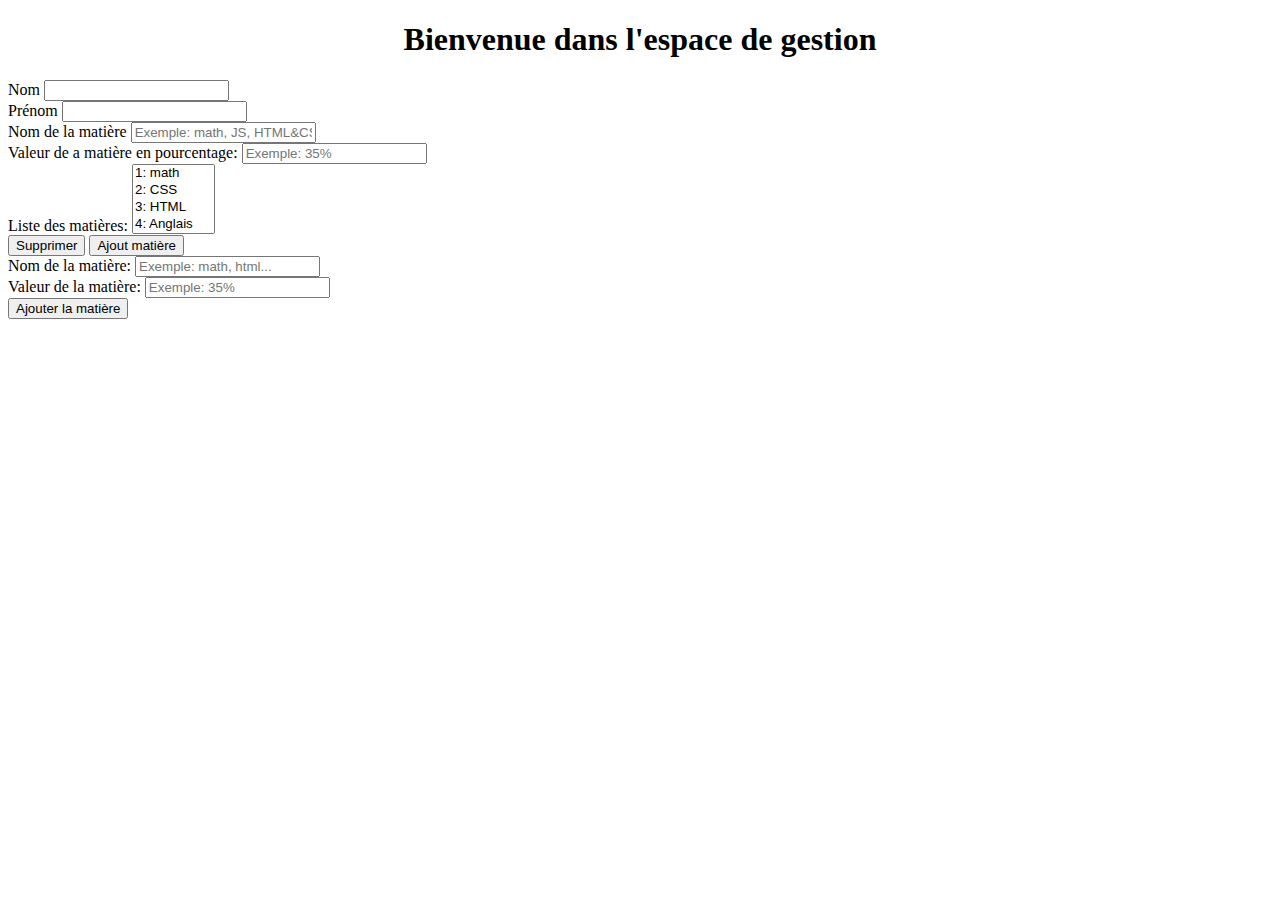
<file: portefolio/page/backend.html>
<!DOCTYPE html>
<html>
<head>
	<title>backend</title>
	<meta charset="utf-8">
	<link rel="stylesheet" type="text/css" href="../CSS/backend.css">
	<link rel="stylesheet" href="https://stackpath.bootstrapcdn.com/bootstrap/4.2.1/css/bootstrap.min.css" integrity="sha384-GJzZqFGwb1QTTN6wy59ffF1BuGJpLSa9DkKMp0DgiMDm4iYMj70gZWKYbI706tWS" crossorigin="anonymous">
	<script src="https://code.jquery.com/jquery-3.3.1.slim.min.js" integrity="sha384-q8i/X+965DzO0rT7abK41JStQIAqVgRVzpbzo5smXKp4YfRvH+8abtTE1Pi6jizo" crossorigin="anonymous"></script>
	<script src="https://cdnjs.cloudflare.com/ajax/libs/popper.js/1.14.6/umd/popper.min.js" integrity="	sha384-wHAiFfRlMFy6i5SRaxvfOCifBUQy1xHdJ/yoi7FRNXMRBu5WHdZYu1hA6ZOblgut" crossorigin="anonymous"></script>
	<script src="https://stackpath.bootstrapcdn.com/bootstrap/4.2.1/js/bootstrap.min.js" integrity="	sha384-B0UglyR+jN6CkvvICOB2joaf5I4l3gm9GU6Hc1og6Ls7i6U/mkkaduKaBhlAXv9k" crossorigin="anonymous"></script>
</head>
<body>
<div class="container">
	<h1>Bienvenue dans l'espace de gestion</h1>



<form>
	<!--Nom du proprio-->
	<div class="form-group">
    <label for="exampleFormControlInput1">Nom</label>
    <input type="email" class="form-control" id="exampleFormControlInput1">
  </div>

  <div class="form-group">
    <label for="exampleFormControlInput1">Prénom</label>
    <input type="email" class="form-control" id="exampleFormControlInput1">
  </div>


	<!--Nom de la matière -->
  <div class="form-group">
    <label for="exampleFormControlInput1">Nom de la matière</label>
    <input type="email" class="form-control" id="exampleFormControlInput1" placeholder="Exemple: math, JS, HTML&CSS...">
  </div>
  		<!--Valeur de la matière-->
  <div class="form-group">
    <label for="exampleFormControlInput1">Valeur de a matière en pourcentage:</label>
    <input type="email" class="form-control" id="exampleFormControlInput1" placeholder="Exemple: 35%">
  </div>
  		<!--Liste des matières-->
  	<div class="form-group">
    <label for="exampleFormControlSelect2">Liste des matières:</label>
    <select multiple class="form-control" id="exampleFormControlSelect2">
      <option>1: math</option>
      <option>2: CSS</option>
      <option>3: HTML</option>
      <option>4: Anglais</option>
      <option>5: JavaScript</option>
    </select>
  </div>
  		<!--Action a faire sur les matières sélectionner-->
  	<button type="button" class="btn btn-outline-danger">Supprimer</button>
  		<!--Ajout de la matière-->
 
  <button class="btn btn-success" type="button" data-toggle="collapse" data-target="#collapseExample" aria-expanded="false" aria-controls="collapseExample">
    Ajout matière
  </button>
  		<!--Ce qui se passe dans la div-->
<div class="collapse" id="collapseExample">
  <div class="card card-body">
    <div class="form-group">
    <label for="exampleFormControlInput1">Nom de la matière:</label>
    <input type="email" class="form-control" id="exampleFormControlInput1" placeholder="Exemple: math, html...">
  </div>
  	<div class="form-group">
    <label for="exampleFormControlInput1">Valeur de la matière:</label>
    <input type="email" class="form-control" id="exampleFormControlInput1" placeholder="Exemple: 35%">
  </div>
  <button type="button" class="btn btn-success">Ajouter la matière</button>
  </div>
</div>
</form>
</div>
</body>
</html>
</file>
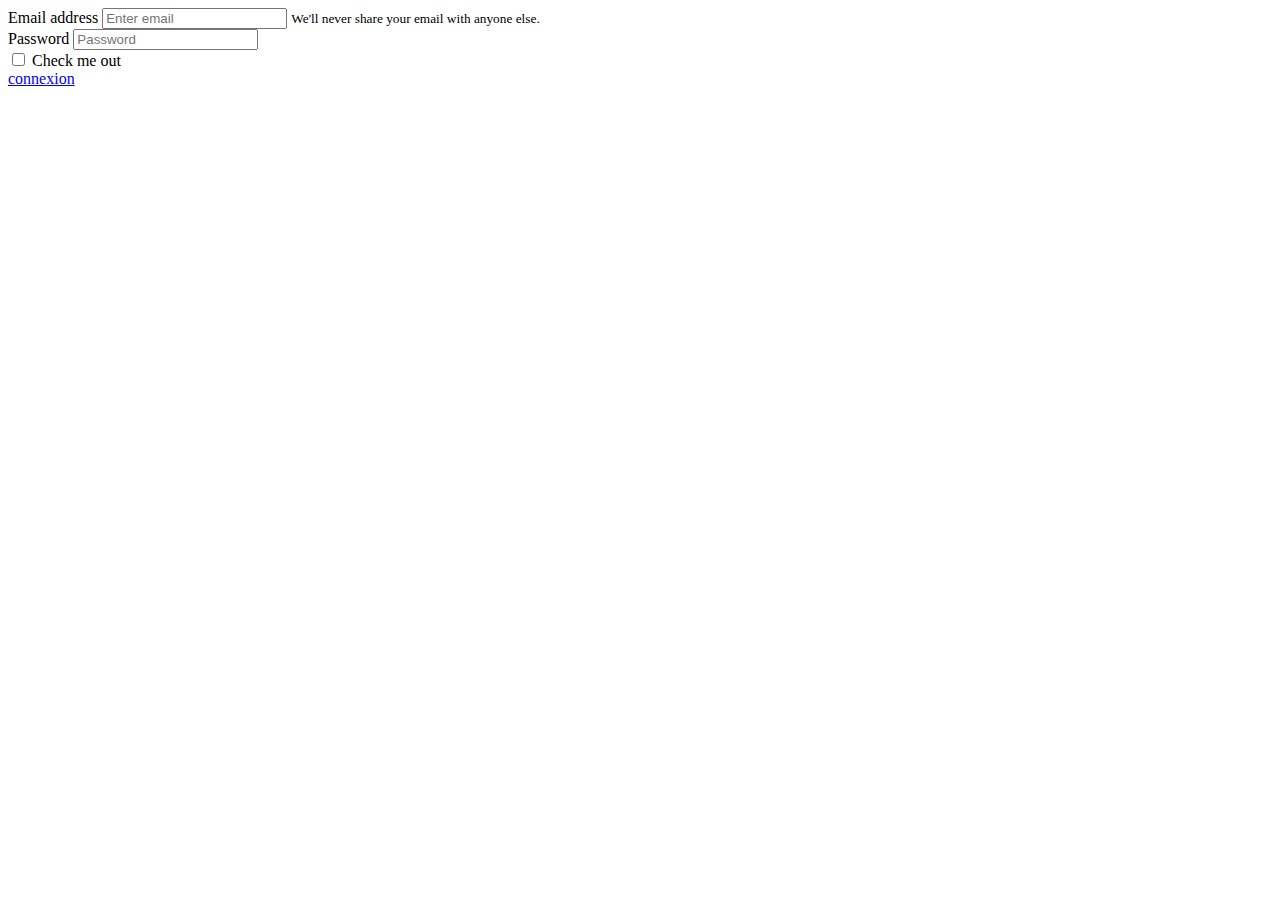
<file: portefolio/page/log.html>
<!DOCTYPE html>
<html>
<head>
	<title>connexion</title>
  <meta charset="utf-8">
	<link rel="stylesheet" href="https://stackpath.bootstrapcdn.com/bootstrap/4.2.1/css/bootstrap.min.css" integrity="sha384-GJzZqFGwb1QTTN6wy59ffF1BuGJpLSa9DkKMp0DgiMDm4iYMj70gZWKYbI706tWS" crossorigin="anonymous">
	<script src="https://code.jquery.com/jquery-3.3.1.slim.min.js" integrity="sha384-q8i/X+965DzO0rT7abK41JStQIAqVgRVzpbzo5smXKp4YfRvH+8abtTE1Pi6jizo" crossorigin="anonymous"></script>
	<script src="https://cdnjs.cloudflare.com/ajax/libs/popper.js/1.14.6/umd/popper.min.js" integrity="sha384-wHAiFfRlMFy6i5SRaxvfOCifBUQy1xHdJ/yoi7FRNXMRBu5WHdZYu1hA6ZOblgut" crossorigin="anonymous"></script>
	<script src="https://stackpath.bootstrapcdn.com/bootstrap/4.2.1/js/bootstrap.min.js" integrity="sha384-B0UglyR+jN6CkvvICOB2joaf5I4l3gm9GU6Hc1og6Ls7i6U/mkkaduKaBhlAXv9k" crossorigin="anonymous"></script>
</head>
<body>
<div class="container">
	<form>
  <div class="form-group">
    <label for="exampleInputEmail1">Email address</label>
    <input type="email" class="form-control" id="exampleInputEmail1" aria-describedby="emailHelp" placeholder="Enter email">
    <small id="emailHelp" class="form-text text-muted">We'll never share your email with anyone else.</small>
  </div>
  <div class="form-group">
    <label for="exampleInputPassword1">Password</label>
    <input type="password" class="form-control" id="exampleInputPassword1" placeholder="Password">
  </div>
  <div class="form-group form-check">
    <input type="checkbox" class="form-check-input" id="exampleCheck1">
    <label class="form-check-label" for="exampleCheck1">Check me out</label>
  </div>
  <div><a href="backend.html">connexion</a></div>
</form>
</div>

</body>
</html>
</file>
<file: CSS/style.css>
*{
	padding: 0px;
	margin: 0px;
}

body{
	background-image: url("../img/foret.jpg");
	background-size: cover;
	background-position: fixed;
}

.Annonceur{
	text-align: center;
	text-decoration: none;
}

div{
	text-align: center;
	text-decoration: none;
}


h1{
    color:#24f0ff;
}

#corps{
    width: 600px;
    color: #b5b5b5;
    margin-top: 20%;
    margin-right: auto;
    margin-left: auto;
    border: 2px #24f0ff solid;
    position: relative;
    background-repeat: no-repeat;

}


#corps:before {
    content: '';
    background: url('../img/foret.jpg') fixed 0 0;
    -webkit-filter: blur(5px);
           -moz-filter: blur(5px);
            -ms-filter: blur(5px);
             -o-filter: blur(5px);
                filter: blur(5px);
    position: absolute;
    top: 0;
    bottom:0;
    left: 0;
    right: 0;    
    z-index: -1;
}

.texte{
    padding: 20px;
    font-size: 35px;

}

#tp1{
	transition: 1s;
}

#tp1:hover{
	transform: scale(1.2);
}

#tp2{
	transition: 1s;
}

#tp2:hover{
	transform: scale(1.2);
}
</file>
<file: portefolio/CSS/index.css>
*{
	padding: 0px;
	margin: 0px;
}

nav {
	width: 100%;
	padding-top: 5%;
	padding-bottom: 5%;
	display: block;
	text-align: center;
	font
}

#menu{
	border-radius: 5px;
	border-style: solid;
	border-color: white;
   	transition: 1s;
}

.menu{
	padding-top: 15%;
	padding-bottom: 15%;
	border-radius: 2px;
	box-shadow: 6px 6px 18px #555;
   	transition: 1s;
}
.menu:hover{ 
	transform: translate(0px, -30px);
	background-color: rgba(255,255,255,0.3);
}

body{
	background-image: url(../img/newwallpaper.jpg);
	background-repeat: no-repeat;
	background-size: cover;
	
}
</file>
<file: tp2/CSS/styles.css>
body{
	background-color: #2E2E2E;
}

#menu{
	background-color: #424242;
	border-radius: 5px;
	position: relative;
	z-index: 1;
}

.txtmenu{
	color: #FA8602;
}

#photos{
	position: relative;
	margin-top: -40px;
}

.card{
	background-color: #424242;
	color: #FA8602;
	margin-top: 5%;
	width: 100%;
}

#top{
	margin-top: 3%;
}

#sigle{
	display: block;
	margin-left: auto;
	margin-right: auto;
	margin-top: 5%
}

#desc{
	background-color: #424242;
	color: #FA8602;
	padding: 3% 3% 3% 3%;
	border-radius: 5px;
	margin-top: 5%;
}
</file>
<file: tp3/CSS/styles.css>
body{
	background-color: #FBFBFB;
}

#menu{
	background-color: #FFDEDE;
	border-radius: 5px;
	position: relative;
	z-index: 1;
}

.txtmenu{
	color: #FA8602;
}

#photos{
	position: relative;
	margin-top: -40px;
}

.card{
	background-color: #FFDEDE;
	color: #FA8602;
	margin-top: 5%;
	width: 100%;
}

#top{
	margin-top: 3%;
}

#sigle{
	display: block;
	margin-left: auto;
	margin-right: auto;
	margin-top: 5%
}

#desc{
	background-color: #424242;
	color: #FA8602;
	padding: 3% 3% 3% 3%;
	border-radius: 5px;
	margin-top: 5%;
}

aside{
	float: right;
	font-size: 3em;
	font-family: 'Major Mono Display', monospace;
}

.card-text{
	font-family: 'Major Mono Display', monospace;
}

.nav-item{
	font-family: 'Major Mono Display', monospace;
}

h1{
	font-family: 'Major Mono Display', monospace;
}
</file>
<file: CSS/test.css>
.class{
	background-color: red;
	
}

#id{
	background-color: green;
	
}

#couleur1 {
	color: red;
}

#couleur2 {
	color: green;
}

#exo1 {
	width: 400px;
	height: 400px;
	background-color: blue;
	opacity: 0.1;
}

@media screen and (min-width: 200px) and (max-width: 640px) {
	.class{
		background-color: blue;
	}

	#id{
		background-color: red;
	}

	.nutchoxs{
		display: none;
		visibility: hidden;
	}

	#exo1{
		opacity: 1;
	}

}
@media screen and (min-width: 200px) and (max-width: 540px){
	#exo1 {
		opacity: 0.3;
	}
}

@media screen and (min-width: 540px) and (max-width: 700px){
	#exo1 {
		opacity: 0.5;
	}
}

@media screen and (min-width: 700px) and (max-width: 900px){
	#exo1 {
		opacity: 0.7;
	}
}

@media screen and (min-width: 900px) and (max-width: 1200px){
	#exo1 {
		opacity: 0.9;
	}
}

@media screen and (min-width: 1200px) and (max-width: 1400px){
	#exo1 {
		opacity: 0.95;
	}
}
</file>
<file: CSS/competence.css>
header{
	text-align: center;
	font-family: 'Poppins', sans-serif;
	margin-top: 8%;
	font-size: 30px;
	color: white;
}
body{
	background-image: url(../img/newwallpaper.jpg);
	background-position: absolute;
	background-repeat: no-repeat;
	background-size: cover;
	background-attachment: fixed;
}
.graphique{
	margin-left: 15%;
}
div{
	text-align: left;
	font-family: 'Poppins', sans-serif;
	color: white;
	font-size: 170%;
	margin-left: 5%;
}
</file>
<file: CSS/CVportfolio.css>
header{
	text-align: center;
	font-family: 'Poppins', sans-serif;
	margin-top: 8%;
	font-size: 30px;
	color: white;
}
body{
	background-image: url(../img/newwallpaper.jpg);
	background-position: absolute;
	background-repeat: no-repeat;
	background-size: cover;
	background-attachment: fixed;

}
div{
	text-align: left;
	font-family: 'Poppins', sans-serif;
	color: white;
	font-size: 170%;
	margin-left: 5%;
}

#tableaucapacité{
	float: right;
	margin-top: -15%;
	margin-right: 7%;
	height: 500px;
}

#exppro{
	margin-top: 10%;
}
</file>
<file: CSS/projetperso.css>
header{
	text-align: center;
	font-family: 'Poppins', sans-serif;
	margin-top: 8%;
	font-size: 30px;
	color: white;
}
body{
	background-image: url(../img/newwallpaper.jpg);
	background-position: absolute;
	background-repeat: no-repeat;
	background-size: cover;
	background-attachment: fixed;
}
div{
	text-align: left;
	font-family: 'Poppins', sans-serif;
	color: white;
	font-size: 170%;
	margin-left: 5%;
}
</file>
<file: CSS/style2.css>
.Annonceur{
	text-align: center;
	text-decoration: none;
}
body{
	background-image: url("../img/foret.jpg");
}
</file>
<file: portefolio/CSS/backend.css>
h1{
	text-align: center;
}
</file>
